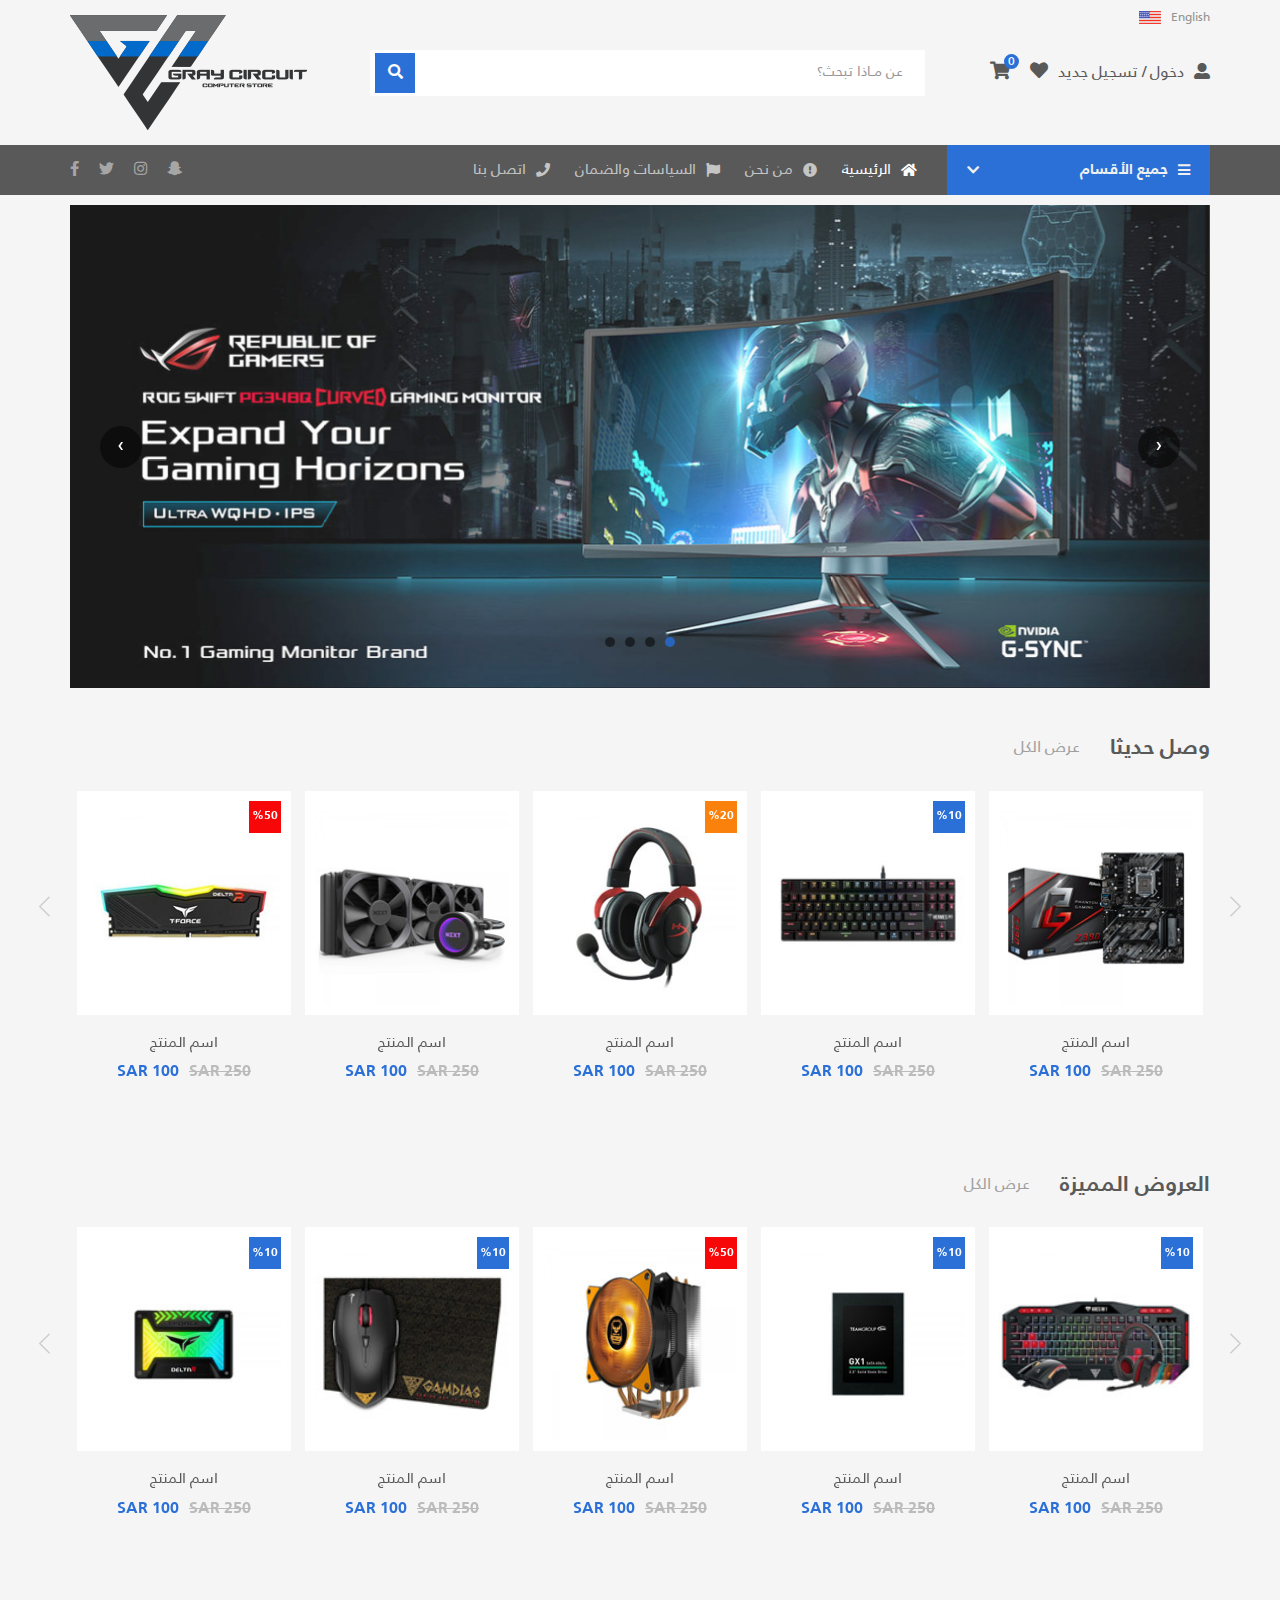
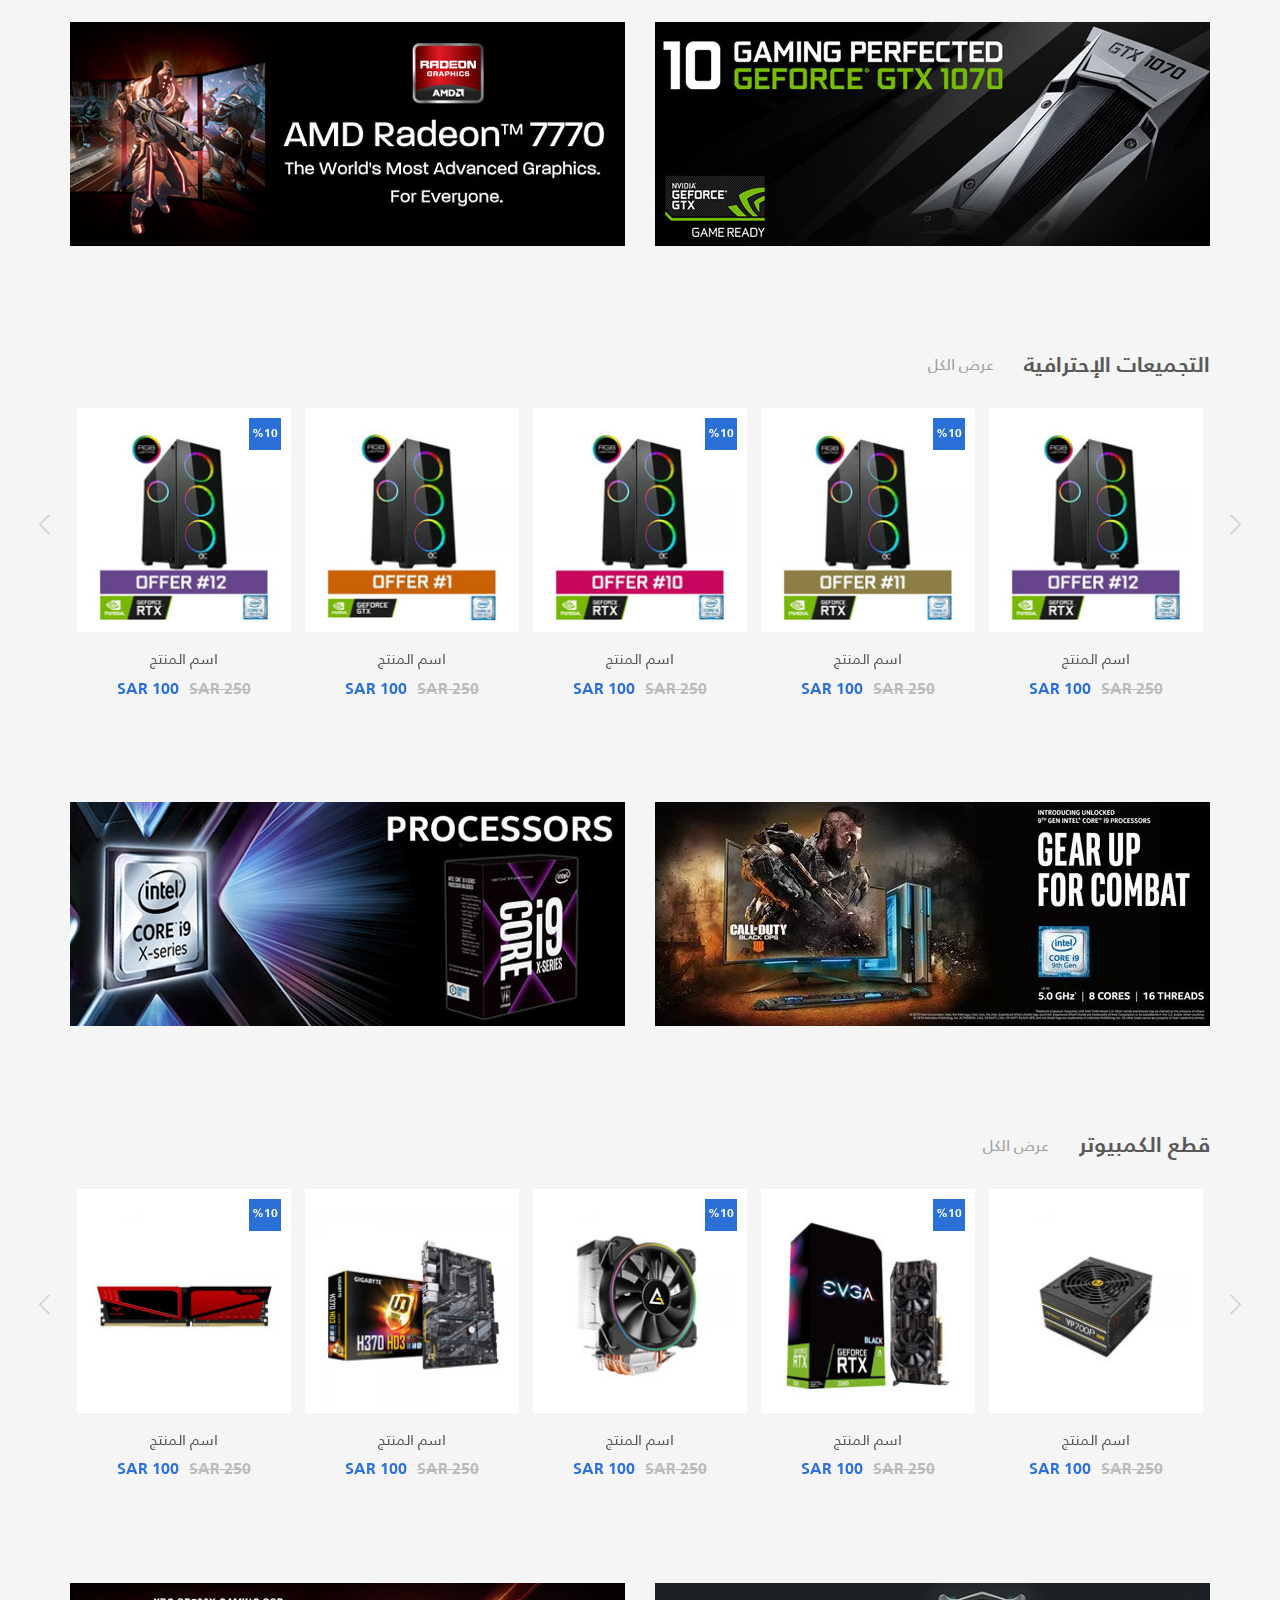
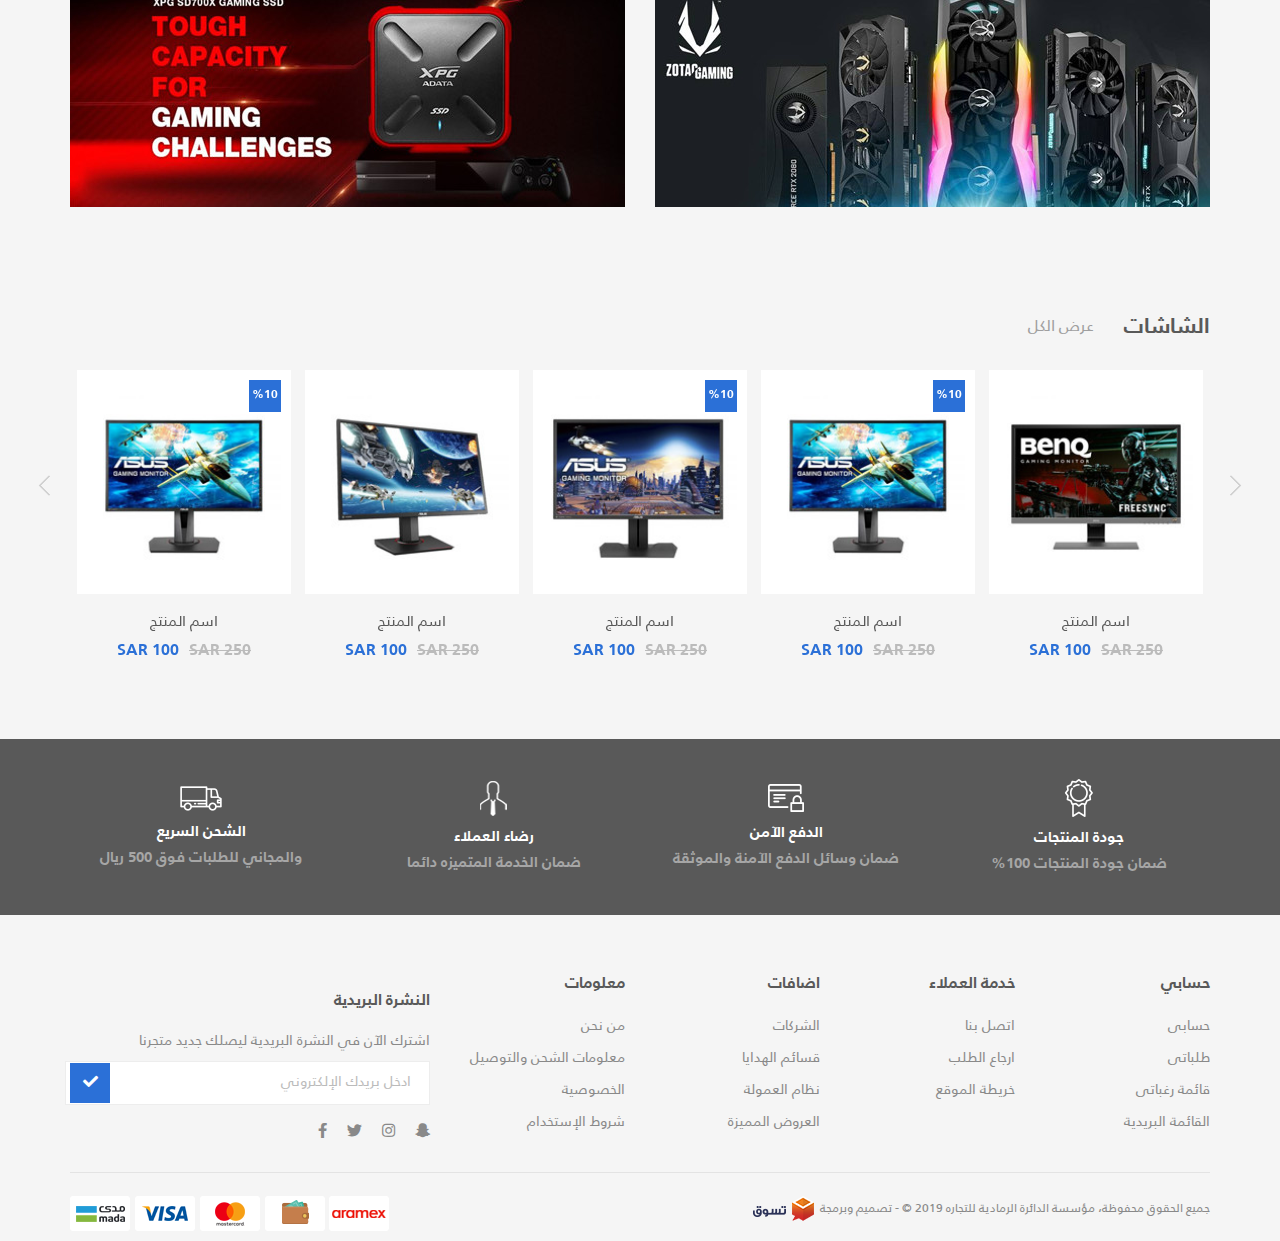
<file: index.html>
<!DOCTYPE html>
<html>
  <head>
    <meta charset="UTF-8">
    <meta name="viewport" content="width=device-width, initial-scale=1.0">
    <meta http-equiv="X-UA-Compatible" content="ie=edge">
    <meta name="description" content="">
    <title>الوادي</title>
    <link rel="stylesheet" href="css/bootstrap3.min.css">
    <link rel="stylesheet" href="css/bootstrap3-rtl.min.css">
    <link rel="stylesheet" href="css/owl.carousel.min.css">
    <link rel="stylesheet" href="css/owl.theme.default.min.css">
    <link rel="stylesheet" href="css/all.min.css">
    <link rel="stylesheet" href="css/main.css">
    <link rel="shortcut icon" type="img/png" href="images/logo.png">
  </head>
  <body>
    <!--start top nav-->
    <div class="top-nav">
      <div class="container">
        <div class="top-container">
          <div class="options"><a class="lang" href="index-en.html">English<img src="images/en-lang.png" alt="EN Lang"></a>
            <div class="sign"><a class="in" href="#"><i class="fas fa-user-alt"></i>دخول /</a><a class="up" href="#">تسجيل جديد</a><a class="heart" href="#"><i class="fas fa-heart"></i></a><a class="cart" href="#"><i class="fas fa-shopping-cart"></i><span class="num">0</span></a></div>
          </div>
          <div class="search">
            <div class="form">
              <input class="up-search" type="text" placeholder="عن مــاذا تبحث؟">
              <button class="search-btn"><i class="fas fa-search search-icon"></i></button>
            </div>
          </div>
          <div class="logo"><a href="#"><img src="images/logo.png" alt="logo"></a></div>
        </div>
      </div>
    </div>
    <!--nav link-->
    <div class="nav-collapse"><i class="fas fa-bars"></i></div>
    <div class="overlay"></div>
    <nav class="nav-link">
      <div class="container">
        <div class="nav-container">
          <ul class="main-ul">
            <div class="side-nav">
              <div class="lang"><a href="index-en.html"><img src="images/en-lang.png" alt=""></a></div>
              <div class="close-nav"><i class="fas fa-times"></i></div>
            </div>
            <li class="drop"><i class="fas fa-bars"></i><span>جميع الأقسام</span><i class="fas fa-chevron-down"></i>
              <ul class="sub-menu">
                <li class="subCon"><a href="#"><span>التجميعات الإحترافية</span><i class="fas fa-chevron-left arr-left"></i></a>
                  <ul class="sub">
                    <li><a href="#">الرامات</a></li>
                    <li><a href="#">الباورات</a></li>
                    <li><a href="#">كراسي الجميمنج</a></li>
                    <li><a href="#">مبرد المعالج</a></li>
                    <li><a href="#">كروت الشاشة</a></li>
                    <li><a href="#">الماوس باد</a></li>
                    <li><a href="#">المعالجات</a></li>
                    <li><a href="#">هارديسكات SSD</a></li>
                    <li><a href="#">هارديسكات HDD</a></li>
                    <li><a href="#">الكيبورد والماوس</a></li>
                    <li><a href="#">المازربورد</a></li>
                    <li><a href="#">الكيسات</a></li>
                    <li><a href="#">طاولات الكمبيوتر</a></li>
                  </ul>
                </li>
                <li class="subCon"><a href="#"><span>قطع الكمبيوتر</span><i class="fas fa-chevron-left arr-left"></i></a>
                  <ul class="sub">
                    <li><a href="#">الرامات</a></li>
                    <li><a href="#">الباورات</a></li>
                    <li><a href="#">كراسي الجميمنج</a></li>
                    <li><a href="#">مبرد المعالج</a></li>
                    <li><a href="#">كروت الشاشة</a></li>
                    <li><a href="#">الماوس باد</a></li>
                    <li><a href="#">المعالجات</a></li>
                    <li><a href="#">هارديسكات SSD</a></li>
                    <li><a href="#">هارديسكات HDD</a></li>
                    <li><a href="#">الكيبورد والماوس</a></li>
                    <li><a href="#">المازربورد</a></li>
                    <li><a href="#">الكيسات</a></li>
                    <li><a href="#">طاولات الكمبيوتر</a></li>
                  </ul>
                </li>
                <li class="subCon"><a href="#"> <span>الشاشات</span><i class="fas fa-chevron-left arr-left"></i></a>
                  <ul class="sub">
                    <li><a href="#">الرامات</a></li>
                    <li><a href="#">الباورات</a></li>
                    <li><a href="#">كراسي الجميمنج</a></li>
                    <li><a href="#">مبرد المعالج</a></li>
                    <li><a href="#">كروت الشاشة</a></li>
                    <li><a href="#">الماوس باد</a></li>
                    <li><a href="#">المعالجات</a></li>
                    <li><a href="#">هارديسكات SSD</a></li>
                    <li><a href="#">هارديسكات HDD</a></li>
                    <li><a href="#">الكيبورد والماوس</a></li>
                    <li><a href="#">المازربورد</a></li>
                    <li><a href="#">الكيسات</a></li>
                    <li><a href="#">طاولات الكمبيوتر</a></li>
                  </ul>
                </li>
                <li class="subCon"><a href="#"><span>الماركات</span><i class="fas fa-chevron-left"></i></a>
                  <ul class="sub">
                    <li><a href="#">الرامات</a></li>
                    <li><a href="#">الباورات</a></li>
                    <li><a href="#">كراسي الجميمنج</a></li>
                    <li><a href="#">مبرد المعالج</a></li>
                    <li><a href="#">كروت الشاشة</a></li>
                    <li><a href="#">الماوس باد</a></li>
                    <li><a href="#">المعالجات</a></li>
                    <li><a href="#">هارديسكات SSD</a></li>
                    <li><a href="#">هارديسكات HDD</a></li>
                    <li><a href="#">الكيبورد والماوس</a></li>
                    <li><a href="#">المازربورد</a></li>
                    <li><a href="#">الكيسات</a></li>
                    <li><a href="#">طاولات الكمبيوتر</a></li>
                  </ul>
                </li>
                <li><a href="#"><span>العروض المميزة</span></a></li>
                <li><a href="#"><span>وصل حديثًا</span></a></li>
              </ul>
            </li>
            <li><a class="link active" href="#"><i class="fas fa-home"></i><span>الرئيسية</span></a></li>
            <li><a class="link" href="#"><i class="fas fa-exclamation-circle"></i><span>من نحن</span></a></li>
            <li> <a class="link" href="#"><i class="fas fa-flag"></i><span>السياسات والضمان</span></a></li>
            <li><a class="link" href="#"><i class="fas fa-phone"></i><span>اتصل بنا</span></a></li>
          </ul>
          <div class="social"><a href="#"><i class="fab fa-snapchat-ghost"></i></a><a href="#"><i class="fab fa-instagram"></i></a><a href="#"><i class="fab fa-twitter"></i></a><a href="#"><i class="fab fa-facebook-f"></i></a></div>
        </div>
      </div>
    </nav>
    <!-- Start Carousel - 1-->
    <div class="banner-carousel">
      <div class="container">
        <div class="owl-carousel">
          <div class="content"><a href="#"><img src="images/baner-1.jpg" alt="banner"></a></div>
          <div class="content"><a href="#"><img src="images/baner-1.jpg" alt="banner"></a></div>
          <div class="content"><a href="#"><img src="images/baner-1.jpg" alt="banner"></a></div>
          <div class="content"><a href="#"><img src="images/baner-1.jpg" alt="banner"></a></div>
        </div>
      </div>
    </div>
    <!-- start product - 1-->
    <div class="product-container">
      <div class="container">
        <div class="product-titel">
          <p>وصل حديثا</p><a href="#">عرض الكل</a>
        </div>
        <div class="owl-carousel">
          <div class="product">
            <div class="product-img"><a href="#"><img src="images/pro-1.jpg" alt="product"></a></div>
            <div class="detail">
              <h3 class="detai- titel">اسم المنتج</h3><span class="price">SAR 100</span><span class="discount">SAR 250</span>
            </div>
          </div>
          <div class="product">
            <div class="product-img">
              <div class="val">%10</div><a href="#"><img src="images/pro-2.jpg" alt="product"></a>
            </div>
            <div class="detail">
              <h3 class="detai- titel">اسم المنتج</h3><span class="price">SAR 100</span><span class="discount">SAR 250</span>
            </div>
          </div>
          <div class="product">
            <div class="product-img">
              <div class="val yellow">%20</div><a href="#"><img src="images/pro-3.jpg" alt="product"></a>
            </div>
            <div class="detail">
              <h3 class="detai- titel">اسم المنتج</h3><span class="price">SAR 100</span><span class="discount">SAR 250</span>
            </div>
          </div>
          <div class="product">
            <div class="product-img"><a href="#"><img src="images/pro-4.jpg" alt="product"></a></div>
            <div class="detail">
              <h3 class="detai- titel">اسم المنتج</h3><span class="price">SAR 100</span><span class="discount">SAR 250</span>
            </div>
          </div>
          <div class="product">
            <div class="product-img">
              <div class="val red"> %50</div><a href="#"><img src="images/pro-5.jpg" alt="product"></a>
            </div>
            <div class="detail">
              <h3 class="detai- titel">اسم المنتج</h3><span class="price">SAR 100</span><span class="discount">SAR 250</span>
            </div>
          </div>
        </div>
      </div>
    </div>
    <!-- start product - 2-->
    <div class="product-container">
      <div class="container">
        <div class="product-titel">
          <p>العروض المميزة</p><a href="#">عرض الكل</a>
        </div>
        <div class="owl-carousel">
          <div class="product">
            <div class="product-img">
              <div class="val">%10</div><a href="#"><img src="images/pro-6.jpg" alt="product"></a>
            </div>
            <div class="detail">
              <h3 class="detai- titel">اسم المنتج</h3><span class="price">SAR 100</span><span class="discount">SAR 250</span>
            </div>
          </div>
          <div class="product">
            <div class="product-img">
              <div class="val">%10</div><a href="#"><img src="images/pro-7.jpg" alt="product"></a>
            </div>
            <div class="detail">
              <h3 class="detai- titel">اسم المنتج</h3><span class="price">SAR 100</span><span class="discount">SAR 250</span>
            </div>
          </div>
          <div class="product">
            <div class="product-img">
              <div class="val red"> %50</div><a href="#"><img src="images/pro-8.jpg" alt="product"></a>
            </div>
            <div class="detail">
              <h3 class="detai- titel">اسم المنتج</h3><span class="price">SAR 100</span><span class="discount">SAR 250</span>
            </div>
          </div>
          <div class="product">
            <div class="product-img">
              <div class="val">%10</div><a href="#"><img src="images/pro-9.jpg" alt="product"></a>
            </div>
            <div class="detail">
              <h3 class="detai- titel">اسم المنتج</h3><span class="price">SAR 100</span><span class="discount">SAR 250</span>
            </div>
          </div>
          <div class="product">
            <div class="product-img">
              <div class="val">%10</div><a href="#"><img src="images/pro-10.jpg" alt="product"></a>
            </div>
            <div class="detail">
              <h3 class="detai- titel">اسم المنتج</h3><span class="price">SAR 100</span><span class="discount">SAR 250</span>
            </div>
          </div>
        </div>
      </div>
    </div>
    <!-- start baner -1-->
    <div class="baner-container">
      <div class="container">
        <div class="row">
          <div class="col-md-6">
            <div class="baner-img"><a href="#"><img src="images/baner-3.jpg" alt="banner"></a></div>
          </div>
          <div class="col-md-6">
            <div class="baner-img"><a href="#"><img src="images/baner-2.jpg" alt="banner"></a></div>
          </div>
        </div>
      </div>
    </div>
    <!-- start product - 3-->
    <div class="product-container">
      <div class="container">
        <div class="product-titel">
          <p>التجميعات الإحترافية</p><a href="#">عرض الكل</a>
        </div>
        <div class="owl-carousel">
          <div class="product">
            <div class="product-img"><a href="#"><img src="images/pro-11.jpg" alt="product"></a></div>
            <div class="detail">
              <h3 class="detai- titel">اسم المنتج</h3><span class="price">SAR 100</span><span class="discount">SAR 250</span>
            </div>
          </div>
          <div class="product">
            <div class="product-img">
              <div class="val">%10</div><a href="#"><img src="images/pro-12.jpg" alt="product"></a>
            </div>
            <div class="detail">
              <h3 class="detai- titel">اسم المنتج</h3><span class="price">SAR 100</span><span class="discount">SAR 250</span>
            </div>
          </div>
          <div class="product">
            <div class="product-img">
              <div class="val">%10</div><a href="#"><img src="images/pro-13.jpg" alt="product"></a>
            </div>
            <div class="detail">
              <h3 class="detai- titel">اسم المنتج</h3><span class="price">SAR 100</span><span class="discount">SAR 250</span>
            </div>
          </div>
          <div class="product">
            <div class="product-img"><a href="#"><img src="images/pro-14.jpg" alt="product"></a></div>
            <div class="detail">
              <h3 class="detai- titel">اسم المنتج</h3><span class="price">SAR 100</span><span class="discount">SAR 250</span>
            </div>
          </div>
          <div class="product">
            <div class="product-img">
              <div class="val">%10</div><a href="#"><img src="images/pro-11.jpg" alt="product"></a>
            </div>
            <div class="detail">
              <h3 class="detai- titel">اسم المنتج</h3><span class="price">SAR 100</span><span class="discount">SAR 250</span>
            </div>
          </div>
        </div>
      </div>
    </div>
    <!-- start baner -2-->
    <div class="baner-container">
      <div class="container">
        <div class="row">
          <div class="col-md-6">
            <div class="baner-img"><a href="#"><img src="images/baner-5.jpg" alt="banner"></a></div>
          </div>
          <div class="col-md-6">
            <div class="baner-img"><a href="#"><img src="images/baner-4.jpg" alt="banner"></a></div>
          </div>
        </div>
      </div>
    </div>
    <!-- start product - 4-->
    <div class="product-container">
      <div class="container">
        <div class="product-titel">
          <p>قطع الكمبيوتر</p><a href="#">عرض الكل</a>
        </div>
        <div class="owl-carousel">
          <div class="product">
            <div class="product-img"><a href="#"><img src="images/pro-15.jpg" alt="product"></a></div>
            <div class="detail">
              <h3 class="detai- titel">اسم المنتج</h3><span class="price">SAR 100</span><span class="discount">SAR 250</span>
            </div>
          </div>
          <div class="product">
            <div class="product-img">
              <div class="val">%10</div><a href="#"><img src="images/pro-16.jpg" alt="product"></a>
            </div>
            <div class="detail">
              <h3 class="detai- titel">اسم المنتج</h3><span class="price">SAR 100</span><span class="discount">SAR 250</span>
            </div>
          </div>
          <div class="product">
            <div class="product-img">
              <div class="val">%10</div><a href="#"><img src="images/pro-17.jpg" alt="product"></a>
            </div>
            <div class="detail">
              <h3 class="detai- titel">اسم المنتج</h3><span class="price">SAR 100</span><span class="discount">SAR 250</span>
            </div>
          </div>
          <div class="product">
            <div class="product-img"><a href="#"><img src="images/pro-18.jpg" alt="product"></a></div>
            <div class="detail">
              <h3 class="detai- titel">اسم المنتج</h3><span class="price">SAR 100</span><span class="discount">SAR 250</span>
            </div>
          </div>
          <div class="product">
            <div class="product-img">
              <div class="val">%10</div><a href="#"><img src="images/pro-19.jpg" alt="product"></a>
            </div>
            <div class="detail">
              <h3 class="detai- titel">اسم المنتج</h3><span class="price">SAR 100</span><span class="discount">SAR 250</span>
            </div>
          </div>
        </div>
      </div>
    </div>
    <!-- start baner - 3-->
    <div class="baner-container">
      <div class="container">
        <div class="row">
          <div class="col-md-6">
            <div class="baner-img"><a href="#"><img src="images/baner-7.jpg" alt="banner"></a></div>
          </div>
          <div class="col-md-6">
            <div class="baner-img"><a href="#"><img src="images/baner-6.jpg" alt="banner"></a></div>
          </div>
        </div>
      </div>
    </div>
    <!-- start product - 5-->
    <div class="product-container">
      <div class="container">
        <div class="product-titel">
          <p>الشاشات</p><a href="#">عرض الكل</a>
        </div>
        <div class="owl-carousel">
          <div class="product">
            <div class="product-img"><a href="#"><img src="images/pro-20.jpg" alt="product"></a></div>
            <div class="detail">
              <h3 class="detai- titel">اسم المنتج</h3><span class="price">SAR 100</span><span class="discount">SAR 250</span>
            </div>
          </div>
          <div class="product">
            <div class="product-img">
              <div class="val">%10</div><a href="#"><img src="images/pro-21.jpg" alt="product"></a>
            </div>
            <div class="detail">
              <h3 class="detai- titel">اسم المنتج</h3><span class="price">SAR 100</span><span class="discount">SAR 250</span>
            </div>
          </div>
          <div class="product">
            <div class="product-img">
              <div class="val">%10</div><a href="#"><img src="images/pro-22.jpg" alt="product"></a>
            </div>
            <div class="detail">
              <h3 class="detai- titel">اسم المنتج</h3><span class="price">SAR 100</span><span class="discount">SAR 250</span>
            </div>
          </div>
          <div class="product">
            <div class="product-img"><a href="#"><img src="images/pro-23.jpg" alt="product"></a></div>
            <div class="detail">
              <h3 class="detai- titel">اسم المنتج</h3><span class="price">SAR 100</span><span class="discount">SAR 250</span>
            </div>
          </div>
          <div class="product">
            <div class="product-img">
              <div class="val">%10</div><a href="#"><img src="images/pro-21.jpg" alt="product"></a>
            </div>
            <div class="detail">
              <h3 class="detai- titel">اسم المنتج</h3><span class="price">SAR 100</span><span class="discount">SAR 250</span>
            </div>
          </div>
        </div>
      </div>
    </div>
    <!--start overview-->
    <div class="overview">
      <div class="container">
        <div class="row">
          <div class="col-lg-3 col-md-3 col-sm-6 col-xs-12">
            <div class="content"><img src="images/forma-1.png" alt="forma">
              <p>جودة المنتجات</p><span>ضمان جودة المنتجات 100%</span>
            </div>
          </div>
          <div class="col-lg-3 col-md-3 col-sm-6 col-xs-12">
            <div class="content"><img src="images/forma-2.png" alt="forma">
              <p>الدفع الآمن</p><span>ضمان وسائل الدفع الآمنة والموثقة</span>
            </div>
          </div>
          <div class="col-lg-3 col-md-3 col-sm-6 col-xs-12">
            <div class="content"><img src="images/forma-3.png" alt="forma">
              <p>رضاء العملاء</p><span>ضمان الخدمة المتميزه دائما</span>
            </div>
          </div>
          <div class="col-lg-3 col-md-3 col-sm-6 col-xs-12">
            <div class="content"><img src="images/forma-4.png" alt="forma">
              <p>الشحن السريع</p><span>والمجاني للطلبات فوق 500 ريال</span>
            </div>
          </div>
        </div>
      </div>
    </div>
    <!-- start footer-->
    <footer>
      <div class="container">
        <div class="row">
          <div class="col-lg-8 col-md-7">
            <div class="row">
              <div class="col-md-3">
                <div class="footer-nav"><span class="footer-colapse " aria-expanded="false" data-target="#footer-collapse1">  حسابي<i class="fas fa-chevron-left"></i></span>
                  <ul id="footer-collapse1">
                    <li><a href="#">حسابى</a></li>
                    <li><a href="#">طلباتى</a></li>
                    <li><a href="#">قائمة رغباتى</a></li>
                    <li><a href="#">القائمة البريدية</a></li>
                  </ul>
                </div>
              </div>
              <div class="col-md-3">
                <div class="footer-nav"><span class="footer-colapse" aria-expanded="false" data-target="#footer-collapse2">خدمة العملاء<i class="fas fa-chevron-left"></i></span>
                  <ul id="footer-collapse2">
                    <li><a href="#">اتصل بنا</a></li>
                    <li><a href="#">ارجاع الطلب</a></li>
                    <li><a href="#">خريطة الموقع</a></li>
                  </ul>
                </div>
              </div>
              <div class="col-md-3">
                <div class="footer-nav"><span class="footer-colapse" aria-expanded="false" data-target="#footer-collapse3">اضافات<i class="fas fa-chevron-left"></i></span>
                  <ul id="footer-collapse3">
                    <li><a href="#">الشركات</a></li>
                    <li><a href="#">قسائم الهدايا</a></li>
                    <li><a href="#">نظام العمولة</a></li>
                    <li><a href="#">العروض المميزة</a></li>
                  </ul>
                </div>
              </div>
              <div class="col-md-3">
                <div class="footer-nav"><span class="footer-colapse" aria-expanded="false" data-target="#footer-collapse4">معلومات<i class="fas fa-chevron-left"></i></span>
                  <ul id="footer-collapse4">
                    <li><a href="#">من نحن</a></li>
                    <li><a href="#">معلومات الشحن والتوصيل</a></li>
                    <li><a href="#">الخصوصية</a></li>
                    <li><a href="#">شروط الإستخدام</a></li>
                  </ul>
                </div>
              </div>
            </div>
          </div>
          <div class="col-md-4">
            <div class="news">
              <h3>النشرة البريدية</h3>
              <p>اشترك الآن في النشرة البريدية ليصلك جديد متجرنا</p>
              <div class="form">
                <input class="news-search" type="text" placeholder="ادخل بريدك الإلكتروني">
                <button class="news-btn"><i class="fas fa-check"></i></button>
              </div>
              <div class="social"><a href="#"><i class="fab fa-snapchat-ghost"></i></a><a href="#"><i class="fab fa-instagram"></i></a><a href="#"><i class="fab fa-twitter"></i></a><a href="#"><i class="fab fa-facebook-f"></i></a></div>
            </div>
          </div>
        </div>
      </div>
    </footer>
    <!--start copyright-->
    <div class="copyright">
      <div class="container">
        <div class="copyright-content">
          <div class="cop">
            <p>جميع الحقوق محفوظة، مؤسسة الدائرة الرمادية للتجاره 2019 © - <span>تصميم وبرمجة<a href="#"><img src="images/tasawk-ar.png" alt="tasawk logo"></a></span></p>
          </div>
          <div class="payment"><a href="#"><img src="images/payment.png" alt="payment"></a></div>
        </div>
      </div>
    </div>
    <!--scripts-->
    <script src="js/jquery.min.js"></script>
    <script src="js/bootstrap.min.js"></script>
    <script src="js/owl.carousel.min.js"></script>
    <script src="js/main.js"></script>
    <!--script(src="http://localhost:35729/livereload.js")-->
  </body>
</html>
</file>
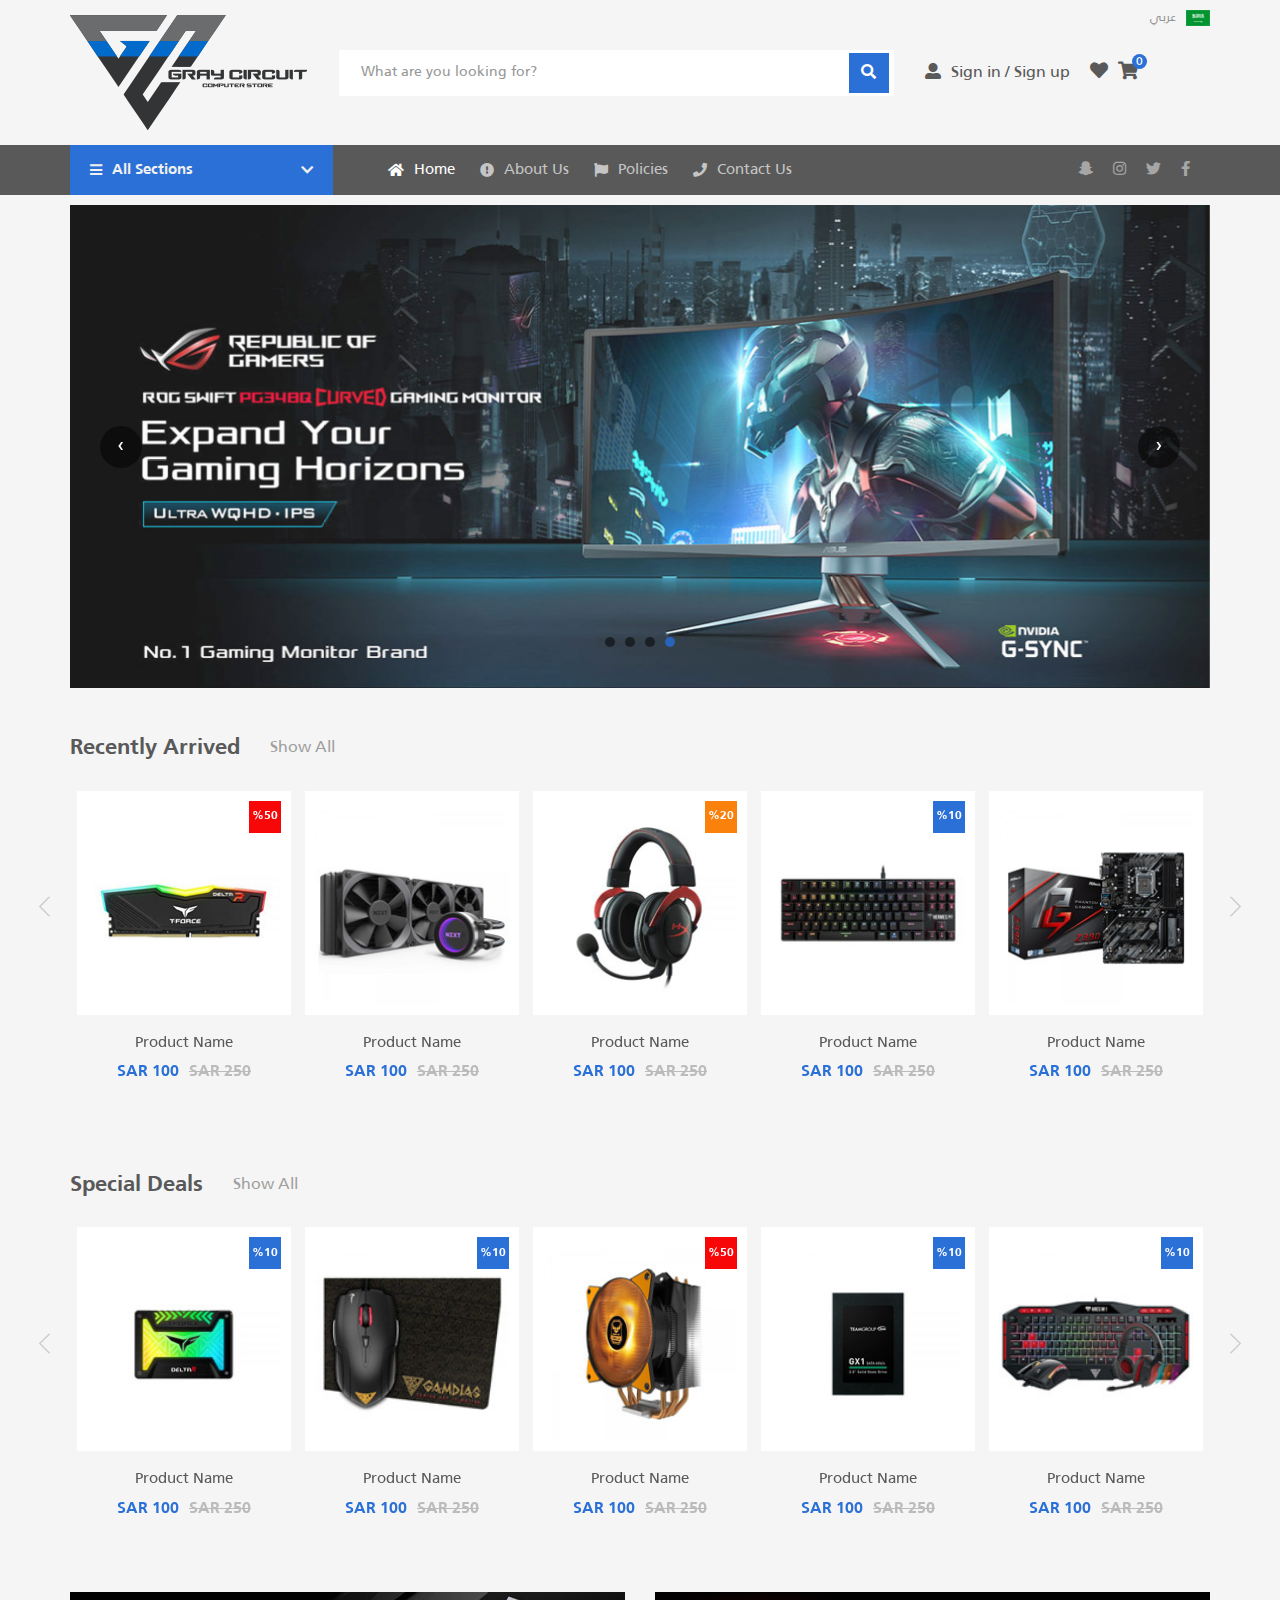
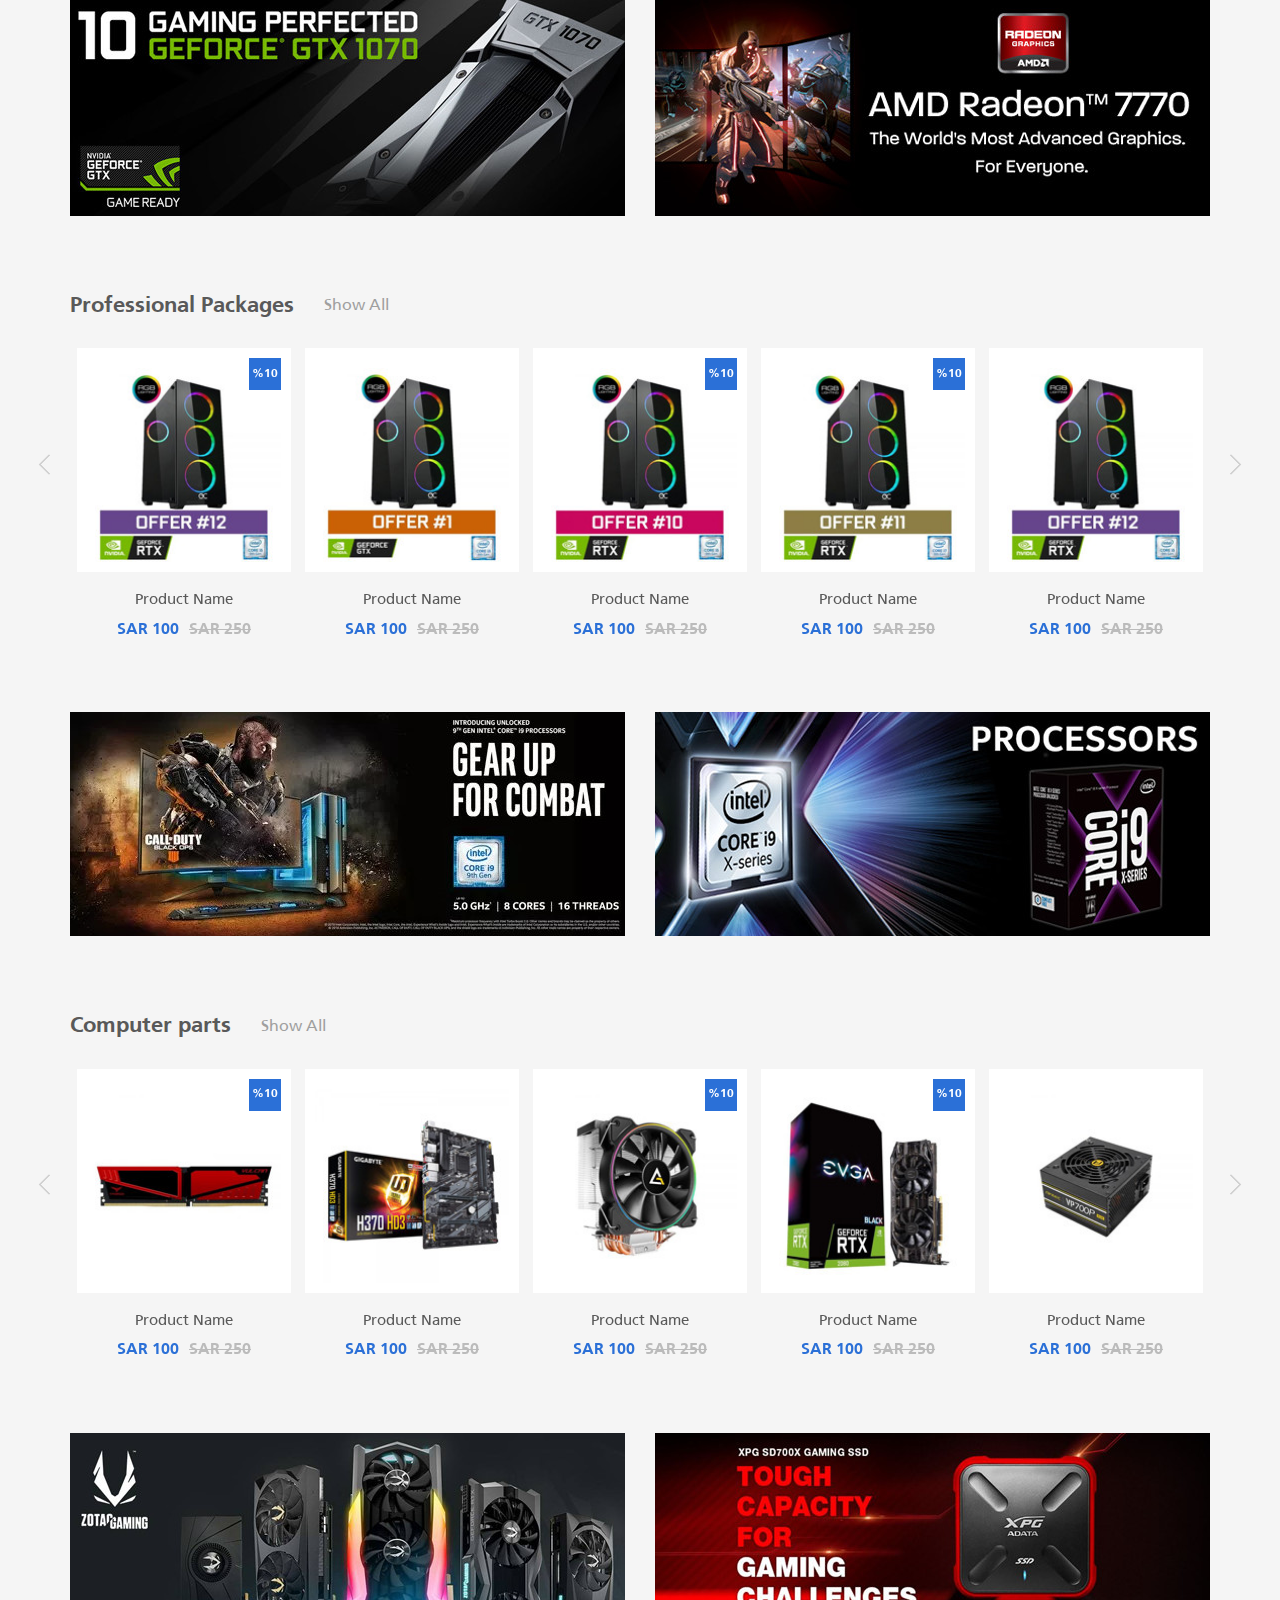
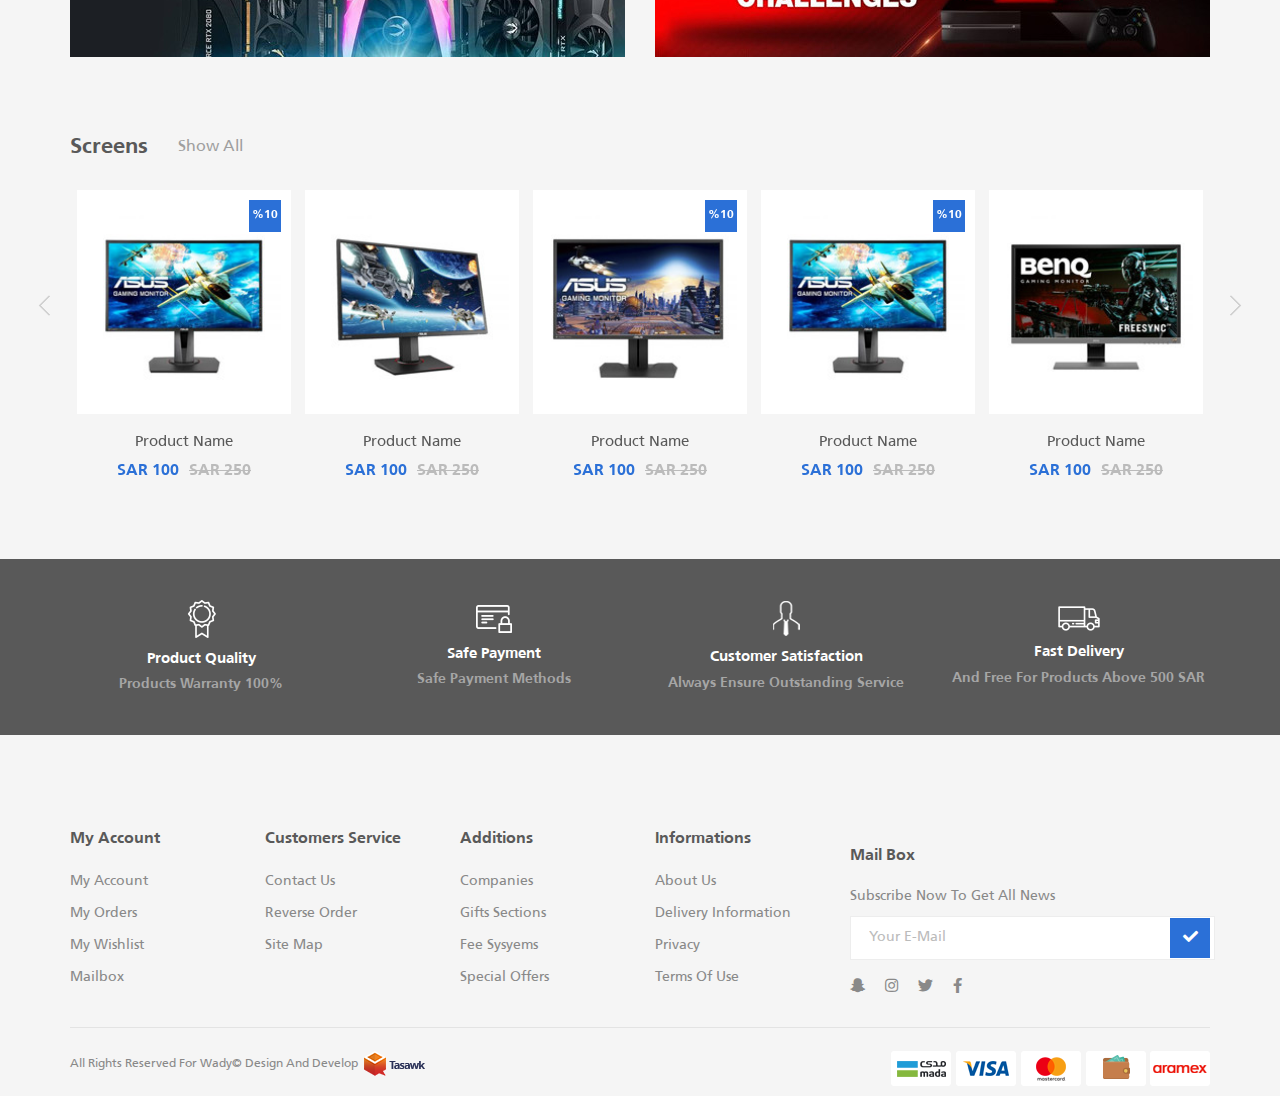
<file: index-en.html>
<!DOCTYPE html>
<html>
  <head>
    <meta charset="UTF-8">
    <meta name="viewport" content="width=device-width, initial-scale=1.0">
    <meta http-equiv="X-UA-Compatible" content="ie=edge">
    <meta name="description" content="">
    <title>Wady</title>
    <link rel="stylesheet" href="css/bootstrap3.min.css">
    <link rel="stylesheet" href="css/owl.carousel.min.css">
    <link rel="stylesheet" href="css/owl.theme.default.min.css">
    <link rel="stylesheet" href="css/all.min.css">
    <link rel="stylesheet" href="css/main-en.css">
    <link rel="shortcut icon" type="img/png" href="images/logo.png">
  </head>
  <body>
    <!--start top nav-->
    <div class="top-nav">
      <div class="container">
        <div class="top-container">
          <div class="logo"><a href="#"><img src="images/logo.png" alt="logo"></a></div>
          <div class="search">
            <div class="form">
              <input class="up-search" type="text" placeholder="What are you looking for?">
              <button class="search-btn"><i class="fas fa-search search-icon"></i></button>
            </div>
          </div>
          <div class="options"><a class="lang" href="index.html">عربي<img src="images/ar.png" alt="EN Lang"></a>
            <div class="sign"><a class="in" href="#"><i class="fas fa-user-alt"></i>Sign in /</a><a class="up" href="#">Sign up</a><a class="heart" href="#"><i class="fas fa-heart"></i></a><a class="cart" href="#"><i class="fas fa-shopping-cart"></i><span class="num">0</span></a></div>
          </div>
        </div>
      </div>
    </div>
    <!--nav link-->
    <div class="nav-collapse"><i class="fas fa-bars"></i></div>
    <div class="overlay"></div>
    <nav class="nav-link">
      <div class="container">
        <div class="nav-container">
          <ul class="main-ul">
            <div class="side-nav">
              <div class="lang"><a href="index.html"><img src="images/ar.png" alt=""></a></div>
              <div class="close-nav"><i class="fas fa-times"></i></div>
            </div>
            <li class="drop"><i class="fas fa-bars"></i><span>All Sections</span><i class="fas fa-chevron-down"></i>
              <ul class="sub-menu">
                <li class="subCon"><a href="#"><span>Professional Packages</span><i class="fas fa-chevron-right"></i></a>
                  <ul class="sub">
                    <li><a href="#">Rams</a></li>
                    <li><a href="#">Powers</a></li>
                    <li><a href="#">Gaming Chairs</a></li>
                    <li><a href="#">Processor Cooler</a></li>
                    <li><a href="#">Graphic Cards</a></li>
                    <li><a href="#">Mouse Pad</a></li>
                    <li><a href="#">Processors</a></li>
                    <li><a href="#">SSD Hard Disks</a></li>
                    <li><a href="#"> HDD Hard Disks</a></li>
                    <li><a href="#">Mouse And keyboard </a></li>
                    <li><a href="#">Motherboard</a></li>
                    <li><a href="#">Cases</a></li>
                    <li><a href="#">Computer tables</a></li>
                  </ul>
                </li>
                <li class="subCon"><a href="#"><span>Computer parts</span><i class="fas fa-chevron-right"></i></a>
                  <ul class="sub">
                    <li><a href="#">Rams</a></li>
                    <li><a href="#">Powers</a></li>
                    <li><a href="#">Gaming Chairs</a></li>
                    <li><a href="#">Processor Cooler</a></li>
                    <li><a href="#">Graphic Cards</a></li>
                    <li><a href="#">Mouse Pad</a></li>
                    <li><a href="#">Processors</a></li>
                    <li><a href="#">SSD Hard Disks</a></li>
                    <li><a href="#"> HDD Hard Disks</a></li>
                    <li><a href="#">Mouse And keyboard </a></li>
                    <li><a href="#">Motherboard</a></li>
                    <li><a href="#">Cases</a></li>
                    <li><a href="#">Computer tables</a></li>
                  </ul>
                </li>
                <li class="subCon"><a href="#"> <span>Screens</span><i class="fas fa-chevron-right"></i></a>
                  <ul class="sub">
                    <li><a href="#">Rams</a></li>
                    <li><a href="#">Powers</a></li>
                    <li><a href="#">Gaming Chairs</a></li>
                    <li><a href="#">Processor Cooler</a></li>
                    <li><a href="#">Graphic Cards</a></li>
                    <li><a href="#">Mouse Pad</a></li>
                    <li><a href="#">Processors</a></li>
                    <li><a href="#">SSD Hard Disks</a></li>
                    <li><a href="#"> HDD Hard Disks</a></li>
                    <li><a href="#">Mouse And keyboard </a></li>
                    <li><a href="#">Motherboard</a></li>
                    <li><a href="#">Cases</a></li>
                    <li><a href="#">Computer tables</a></li>
                  </ul>
                </li>
                <li class="subCon"><a href="#"><span>Brands</span><i class="fas fa-chevron-right"></i></a>
                  <ul class="sub">
                    <li><a href="#">Rams</a></li>
                    <li><a href="#">Powers</a></li>
                    <li><a href="#">Gaming Chairs</a></li>
                    <li><a href="#">Processor Cooler</a></li>
                    <li><a href="#">Graphic Cards</a></li>
                    <li><a href="#">Mouse Pad</a></li>
                    <li><a href="#">Processors</a></li>
                    <li><a href="#">SSD Hard Disks</a></li>
                    <li><a href="#"> HDD Hard Disks</a></li>
                    <li><a href="#">Mouse And keyboard </a></li>
                    <li><a href="#">Motherboard</a></li>
                    <li><a href="#">Cases</a></li>
                    <li><a href="#">Computer Tables</a></li>
                  </ul>
                </li>
                <li><a href="#"><span>Special Deals</span></a></li>
                <li><a href="#"><span>Recently Arrived</span></a></li>
              </ul>
            </li>
            <li><a class="link active" href="#"><i class="fas fa-home"></i><span>Home</span></a></li>
            <li><a class="link" href="#"><i class="fas fa-exclamation-circle"></i><span>About Us</span></a></li>
            <li> <a class="link" href="#"><i class="fas fa-flag"></i><span>Policies</span></a></li>
            <li><a class="link" href="#"><i class="fas fa-phone"></i><span>Contact Us</span></a></li>
          </ul>
          <div class="social"><a href="#"><i class="fab fa-snapchat-ghost"></i></a><a href="#"><i class="fab fa-instagram"></i></a><a href="#"><i class="fab fa-twitter"></i></a><a href="#"><i class="fab fa-facebook-f"></i></a></div>
        </div>
      </div>
    </nav>
    <!-- Start Carousel - 1-->
    <div class="banner-carousel">
      <div class="container">
        <div class="owl-carousel">
          <div class="content"><a href="#"><img src="images/baner-1.jpg" alt="banner"></a></div>
          <div class="content"><a href="#"><img src="images/baner-1.jpg" alt="banner"></a></div>
          <div class="content"><a href="#"><img src="images/baner-1.jpg" alt="banner"></a></div>
          <div class="content"><a href="#"><img src="images/baner-1.jpg" alt="banner"></a></div>
        </div>
      </div>
    </div>
    <!-- start product - 1-->
    <div class="product-container">
      <div class="container">
        <div class="product-titel">
          <p>Recently Arrived</p><a href="#">Show All</a>
        </div>
        <div class="owl-carousel">
          <div class="product">
            <div class="product-img"><a href="#"><img src="images/pro-1.jpg" alt="product"></a></div>
            <div class="detail">
              <h3 class="detai- titel">Product Name</h3><span class="price">SAR 100</span><span class="discount">SAR 250</span>
            </div>
          </div>
          <div class="product">
            <div class="product-img">
              <div class="val">%10</div><a href="#"><img src="images/pro-2.jpg" alt="product"></a>
            </div>
            <div class="detail">
              <h3 class="detai- titel">Product Name</h3><span class="price">SAR 100</span><span class="discount">SAR 250</span>
            </div>
          </div>
          <div class="product">
            <div class="product-img">
              <div class="val yellow">%20</div><a href="#"><img src="images/pro-3.jpg" alt="product"></a>
            </div>
            <div class="detail">
              <h3 class="detai- titel">Product Name</h3><span class="price">SAR 100</span><span class="discount">SAR 250</span>
            </div>
          </div>
          <div class="product">
            <div class="product-img"><a href="#"><img src="images/pro-4.jpg" alt="product"></a></div>
            <div class="detail">
              <h3 class="detai- titel">Product Name</h3><span class="price">SAR 100</span><span class="discount">SAR 250</span>
            </div>
          </div>
          <div class="product">
            <div class="product-img">
              <div class="val red"> %50</div><a href="#"><img src="images/pro-5.jpg" alt="product"></a>
            </div>
            <div class="detail">
              <h3 class="detai- titel">Product Name</h3><span class="price">SAR 100</span><span class="discount">SAR 250</span>
            </div>
          </div>
        </div>
      </div>
    </div>
    <!-- start product - 2-->
    <div class="product-container">
      <div class="container">
        <div class="product-titel">
          <p>Special Deals</p><a href="#">Show All</a>
        </div>
        <div class="owl-carousel">
          <div class="product">
            <div class="product-img">
              <div class="val">%10</div><a href="#"><img src="images/pro-6.jpg" alt="product"></a>
            </div>
            <div class="detail">
              <h3 class="detai- titel">Product Name</h3><span class="price">SAR 100</span><span class="discount">SAR 250</span>
            </div>
          </div>
          <div class="product">
            <div class="product-img">
              <div class="val">%10</div><a href="#"><img src="images/pro-7.jpg" alt="product"></a>
            </div>
            <div class="detail">
              <h3 class="detai- titel">Product Name</h3><span class="price">SAR 100</span><span class="discount">SAR 250</span>
            </div>
          </div>
          <div class="product">
            <div class="product-img">
              <div class="val red"> %50</div><a href="#"><img src="images/pro-8.jpg" alt="product"></a>
            </div>
            <div class="detail">
              <h3 class="detai- titel">Product Name</h3><span class="price">SAR 100</span><span class="discount">SAR 250</span>
            </div>
          </div>
          <div class="product">
            <div class="product-img">
              <div class="val">%10</div><a href="#"><img src="images/pro-9.jpg" alt="product"></a>
            </div>
            <div class="detail">
              <h3 class="detai- titel">Product Name</h3><span class="price">SAR 100</span><span class="discount">SAR 250</span>
            </div>
          </div>
          <div class="product">
            <div class="product-img">
              <div class="val">%10</div><a href="#"><img src="images/pro-10.jpg" alt="product"></a>
            </div>
            <div class="detail">
              <h3 class="detai- titel">Product Name</h3><span class="price">SAR 100</span><span class="discount">SAR 250</span>
            </div>
          </div>
        </div>
      </div>
    </div>
    <!-- start baner -1-->
    <div class="baner-container">
      <div class="container">
        <div class="row">
          <div class="col-md-6">
            <div class="baner-img"><a href="#"><img src="images/baner-3.jpg" alt="banner"></a></div>
          </div>
          <div class="col-md-6">
            <div class="baner-img"><a href="#"><img src="images/baner-2.jpg" alt="banner"></a></div>
          </div>
        </div>
      </div>
    </div>
    <!-- start product - 3-->
    <div class="product-container">
      <div class="container">
        <div class="product-titel">
          <p>Professional Packages</p><a href="#">Show All</a>
        </div>
        <div class="owl-carousel">
          <div class="product">
            <div class="product-img"><a href="#"><img src="images/pro-11.jpg" alt="product"></a></div>
            <div class="detail">
              <h3 class="detai- titel">Product Name</h3><span class="price">SAR 100</span><span class="discount">SAR 250</span>
            </div>
          </div>
          <div class="product">
            <div class="product-img">
              <div class="val">%10</div><a href="#"><img src="images/pro-12.jpg" alt="product"></a>
            </div>
            <div class="detail">
              <h3 class="detai- titel">Product Name</h3><span class="price">SAR 100</span><span class="discount">SAR 250</span>
            </div>
          </div>
          <div class="product">
            <div class="product-img">
              <div class="val">%10</div><a href="#"><img src="images/pro-13.jpg" alt="product"></a>
            </div>
            <div class="detail">
              <h3 class="detai- titel">Product Name</h3><span class="price">SAR 100</span><span class="discount">SAR 250</span>
            </div>
          </div>
          <div class="product">
            <div class="product-img"><a href="#"><img src="images/pro-14.jpg" alt="product"></a></div>
            <div class="detail">
              <h3 class="detai- titel">Product Name</h3><span class="price">SAR 100</span><span class="discount">SAR 250</span>
            </div>
          </div>
          <div class="product">
            <div class="product-img">
              <div class="val">%10</div><a href="#"><img src="images/pro-11.jpg" alt="product"></a>
            </div>
            <div class="detail">
              <h3 class="detai- titel">Product Name</h3><span class="price">SAR 100</span><span class="discount">SAR 250</span>
            </div>
          </div>
        </div>
      </div>
    </div>
    <!-- start baner -2-->
    <div class="baner-container">
      <div class="container">
        <div class="row">
          <div class="col-md-6">
            <div class="baner-img"><a href="#"><img src="images/baner-5.jpg" alt="banner"></a></div>
          </div>
          <div class="col-md-6">
            <div class="baner-img"><a href="#"><img src="images/baner-4.jpg" alt="banner"></a></div>
          </div>
        </div>
      </div>
    </div>
    <!-- start product - 4-->
    <div class="product-container">
      <div class="container">
        <div class="product-titel">
          <p>Computer parts</p><a href="#">Show All</a>
        </div>
        <div class="owl-carousel">
          <div class="product">
            <div class="product-img"><a href="#"><img src="images/pro-15.jpg" alt="product"></a></div>
            <div class="detail">
              <h3 class="detai- titel">Product Name</h3><span class="price">SAR 100</span><span class="discount">SAR 250</span>
            </div>
          </div>
          <div class="product">
            <div class="product-img">
              <div class="val">%10</div><a href="#"><img src="images/pro-16.jpg" alt="product"></a>
            </div>
            <div class="detail">
              <h3 class="detai- titel">Product Name</h3><span class="price">SAR 100</span><span class="discount">SAR 250</span>
            </div>
          </div>
          <div class="product">
            <div class="product-img">
              <div class="val">%10</div><a href="#"><img src="images/pro-17.jpg" alt="product"></a>
            </div>
            <div class="detail">
              <h3 class="detai- titel">Product Name</h3><span class="price">SAR 100</span><span class="discount">SAR 250</span>
            </div>
          </div>
          <div class="product">
            <div class="product-img"><a href="#"><img src="images/pro-18.jpg" alt="product"></a></div>
            <div class="detail">
              <h3 class="detai- titel">Product Name</h3><span class="price">SAR 100</span><span class="discount">SAR 250</span>
            </div>
          </div>
          <div class="product">
            <div class="product-img">
              <div class="val">%10</div><a href="#"><img src="images/pro-19.jpg" alt="product"></a>
            </div>
            <div class="detail">
              <h3 class="detai- titel">Product Name</h3><span class="price">SAR 100</span><span class="discount">SAR 250</span>
            </div>
          </div>
        </div>
      </div>
    </div>
    <!-- start baner - 3-->
    <div class="baner-container">
      <div class="container">
        <div class="row">
          <div class="col-md-6">
            <div class="baner-img"><a href="#"><img src="images/baner-7.jpg" alt="banner"></a></div>
          </div>
          <div class="col-md-6">
            <div class="baner-img"><a href="#"><img src="images/baner-6.jpg" alt="banner"></a></div>
          </div>
        </div>
      </div>
    </div>
    <!-- start product - 5-->
    <div class="product-container">
      <div class="container">
        <div class="product-titel">
          <p>Screens</p><a href="#">Show All</a>
        </div>
        <div class="owl-carousel">
          <div class="product">
            <div class="product-img"><a href="#"><img src="images/pro-20.jpg" alt="product"></a></div>
            <div class="detail">
              <h3 class="detai- titel">Product Name</h3><span class="price">SAR 100</span><span class="discount">SAR 250</span>
            </div>
          </div>
          <div class="product">
            <div class="product-img">
              <div class="val">%10</div><a href="#"><img src="images/pro-21.jpg" alt="product"></a>
            </div>
            <div class="detail">
              <h3 class="detai- titel">Product Name</h3><span class="price">SAR 100</span><span class="discount">SAR 250</span>
            </div>
          </div>
          <div class="product">
            <div class="product-img">
              <div class="val">%10</div><a href="#"><img src="images/pro-22.jpg" alt="product"></a>
            </div>
            <div class="detail">
              <h3 class="detai- titel">Product Name</h3><span class="price">SAR 100</span><span class="discount">SAR 250</span>
            </div>
          </div>
          <div class="product">
            <div class="product-img"><a href="#"><img src="images/pro-23.jpg" alt="product"></a></div>
            <div class="detail">
              <h3 class="detai- titel">Product Name</h3><span class="price">SAR 100</span><span class="discount">SAR 250</span>
            </div>
          </div>
          <div class="product">
            <div class="product-img">
              <div class="val">%10</div><a href="#"><img src="images/pro-21.jpg" alt="product"></a>
            </div>
            <div class="detail">
              <h3 class="detai- titel">Product Name</h3><span class="price">SAR 100</span><span class="discount">SAR 250</span>
            </div>
          </div>
        </div>
      </div>
    </div>
    <!--start overview-->
    <div class="overview">
      <div class="container">
        <div class="row">
          <div class="col-lg-3 col-md-3 col-sm-6 col-xs-12">
            <div class="content"><img src="images/forma-1.png" alt="forma">
              <p>Product Quality</p><span>Products Warranty 100%</span>
            </div>
          </div>
          <div class="col-lg-3 col-md-3 col-sm-6 col-xs-12">
            <div class="content"><img src="images/forma-2.png" alt="forma">
              <p>Safe Payment</p><span>Safe Payment Methods</span>
            </div>
          </div>
          <div class="col-lg-3 col-md-3 col-sm-6 col-xs-12">
            <div class="content"><img src="images/forma-3.png" alt="forma">
              <p>Customer Satisfaction</p><span>Always Ensure Outstanding Service</span>
            </div>
          </div>
          <div class="col-lg-3 col-md-3 col-sm-6 col-xs-12">
            <div class="content"><img src="images/forma-4.png" alt="forma">
              <p>Fast Delivery</p><span>And Free For Products Above 500 SAR</span>
            </div>
          </div>
        </div>
      </div>
    </div>
    <!-- start footer-->
    <footer>
      <div class="container">
        <div class="row">
          <div class="col-lg-8 col-md-7">
            <div class="row">
              <div class="col-md-3">
                <div class="footer-nav"><span class="footer-colapse" type="button" data-target="#footer-collapse1" aria-expanded="false">My Account<i class="fas fa-chevron-right"></i></span>
                  <ul id="footer-collapse1">
                    <li><a href="#">My Account</a></li>
                    <li><a href="#">My Orders</a></li>
                    <li><a href="#">My Wishlist</a></li>
                    <li><a href="#">Mailbox</a></li>
                  </ul>
                </div>
              </div>
              <div class="col-md-3">
                <div class="footer-nav"><span class="footer-colapse" type="button" data-target="#footer-collapse2" aria-expanded="false">Customers Service<i class="fas fa-chevron-right"></i></span>
                  <ul id="footer-collapse2">
                    <li><a href="#">Contact Us</a></li>
                    <li><a href="#">Reverse Order</a></li>
                    <li><a href="#">Site Map</a></li>
                  </ul>
                </div>
              </div>
              <div class="col-md-3">
                <div class="footer-nav"><span class="footer-colapse" type="button" data-target="#footer-collapse3" aria-expanded="false">Additions<i class="fas fa-chevron-right"></i></span>
                  <ul id="footer-collapse3">
                    <li><a href="#">Companies</a></li>
                    <li><a href="#">Gifts Sections</a></li>
                    <li><a href="#">Fee Sysyems</a></li>
                    <li><a href="#">Special Offers</a></li>
                  </ul>
                </div>
              </div>
              <div class="col-md-3">
                <div class="footer-nav"><span class="footer-colapse" type="button" data-target="#footer-collapse4" aria-expanded="false">Informations<i class="fas fa-chevron-right"></i></span>
                  <ul id="footer-collapse4">
                    <li><a href="#">About Us</a></li>
                    <li><a href="#">Delivery Information</a></li>
                    <li><a href="#">Privacy</a></li>
                    <li><a href="#">Terms Of Use</a></li>
                  </ul>
                </div>
              </div>
            </div>
          </div>
          <div class="col-md-4">
            <div class="news">
              <h3>Mail Box</h3>
              <p>Subscribe Now To Get All News</p>
              <div class="form">
                <input class="news-search" type="text" placeholder="Your E-Mail">
                <button class="news-btn"><i class="fas fa-check"></i></button>
              </div>
              <div class="social"><a href="#"><i class="fab fa-snapchat-ghost"></i></a><a href="#"><i class="fab fa-instagram"></i></a><a href="#"><i class="fab fa-twitter"></i></a><a href="#"><i class="fab fa-facebook-f"></i></a></div>
            </div>
          </div>
        </div>
      </div>
    </footer>
    <!--start copyright-->
    <div class="copyright">
      <div class="container">
        <div class="copyright-content">
          <div class="cop">
            <p>All Rights Reserved For Wady© <span>Design And Develop<a href="#"><img src="images/tasawk-en.png" alt="tasawk logo"></a></span></p>
          </div>
          <div class="payment"><a href="#"><img src="images/payment.png" alt="payment"></a></div>
        </div>
      </div>
    </div>
    <!--scripts-->
    <script src="js/jquery.min.js"></script>
    <script src="js/bootstrap.min.js"></script>
    <script src="js/owl.carousel.min.js"></script>
    <script src="js/main.js"></script>
    <!--script(src="http://localhost:35729/livereload.js")-->
  </body>
</html>
</file>
<file: css/main.css>
body {
  direction: rtl;
  font-family: 'frt', sans-serif;
  background-color: #f5f5f5; }

.over {
  overflow: hidden; }

* {
  font-family: inherit; }

@font-face {
  font-family: "frt";
  src: url("../fonts/FrutigerLTArabic-55Roman.ttf") format("ttf"), url("../fonts/FrutigerLTArabic-55Roman.woff") format("woff"), url("../fonts/FrutigerLTArabic-55Roman.woff2") format("woff2"), url("../fonts/FrutigerLTArabic-55Roman.eot") format("eot"); }

@font-face {
  font-family: "frtBold";
  src: url("../fonts/FrutigerLTArabic-65Bold.ttf") format("ttf"), url("../fonts/FrutigerLTArabic-65Bold.woff") format("woff"), url("../fonts/FrutigerLTArabic-65Bold.woff2") format("woff2"), url("../fonts/FrutigerLTArabic-65Bold.eot") format("eot"); }

@font-face {
  font-family: "frtLight";
  src: url("../fonts/FrutigerLTArabic-45Light.ttf") format("ttf"), url("../fonts/FrutigerLTArabic-45Light.woff") format("woff"), url("../fonts/FrutigerLTArabic-45Light.woff2") format("woff2"), url("../fonts/FrutigerLTArabic-45Light.eot") format("eot"); }

@font-face {
  font-family: "frtBlk";
  src: url("../fonts/FrutigerLTArabic-75Black.ttf") format("ttf"), url("../fonts/FrutigerLTArabic-75Black.woff") format("woff"), url("../fonts/FrutigerLTArabic-75Black.woff2") format("woff2"), url("../fonts/FrutigerLTArabic-75Black.eot") format("eot"); }

/*start nav top*/
.top-nav {
  padding: 15px 0; }
  .top-nav .top-container {
    display: -webkit-box;
    display: -ms-flexbox;
    display: flex;
    position: relative;
    -webkit-box-pack: justify;
        -ms-flex-pack: justify;
            justify-content: space-between;
    -webkit-box-align: center;
        -ms-flex-align: center;
            align-items: center; }
    @media (max-width: 991px) {
      .top-nav .top-container {
        -webkit-box-orient: vertical;
        -webkit-box-direction: normal;
            -ms-flex-direction: column;
                flex-direction: column;
        -webkit-box-pack: center;
            -ms-flex-pack: center;
                justify-content: center; } }
    .top-nav .top-container .options {
      -ms-flex-preferred-size: 25%;
          flex-basis: 25%;
      display: -webkit-box;
      display: -ms-flexbox;
      display: flex;
      -webkit-box-pack: start;
          -ms-flex-pack: start;
              justify-content: flex-start; }
      @media (max-width: 991px) {
        .top-nav .top-container .options {
          -webkit-box-ordinal-group: 3;
              -ms-flex-order: 2;
                  order: 2;
          margin-top: 20px;
          margin-bottom: 20px;
          -ms-flex-preferred-size: 0;
              flex-basis: 0; } }
      .top-nav .top-container .options .lang {
        position: absolute;
        top: 0;
        right: 0;
        font-size: 12px;
        font-family: "Myriad Pro" ,'frt', sans-serif;
        color: #939393;
        text-decoration: none;
        margin-top: -5px;
        -webkit-transition: all .5s;
        transition: all .5s; }
        @media (max-width: 991px) {
          .top-nav .top-container .options .lang {
            display: none; } }
        .top-nav .top-container .options .lang img {
          margin-right: 10px; }
      .top-nav .top-container .options .sign .in, .top-nav .top-container .options .sign .up {
        font-size: 16px;
        color: #595959;
        text-decoration: none;
        -webkit-transition: all .5s;
        transition: all .5s; }
      .top-nav .top-container .options .sign .up {
        margin-right: 5px; }
      .top-nav .top-container .options .sign .in i {
        margin-left: 10px; }
      .top-nav .top-container .options .heart {
        margin-right: 10px;
        margin-left: 20px;
        font-size: 18px;
        color: #595959;
        text-decoration: none;
        -webkit-transition: all .5s;
        transition: all .5s; }
      .top-nav .top-container .options .cart {
        position: relative;
        font-size: 18px;
        text-decoration: none;
        color: #595959;
        -webkit-transition: all .5s;
        transition: all .5s; }
        .top-nav .top-container .options .cart .num {
          position: absolute;
          top: -9px;
          right: -9px;
          border-radius: 50%;
          background-color: #2b70d7;
          width: 15px;
          height: 15px;
          display: -webkit-box;
          display: -ms-flexbox;
          display: flex;
          -webkit-box-pack: center;
              -ms-flex-pack: center;
                  justify-content: center;
          font-size: 12px;
          color: #fff; }
    .top-nav .top-container .search {
      -webkit-box-flex: 1;
          -ms-flex-positive: 1;
              flex-grow: 1; }
      @media (max-width: 991px) {
        .top-nav .top-container .search {
          -webkit-box-ordinal-group: 4;
              -ms-flex-order: 3;
                  order: 3;
          width: 100%; } }
      .top-nav .top-container .search .form {
        width: -webkit-max-content;
        width: -moz-max-content;
        width: max-content;
        position: relative; }
        @media (max-width: 991px) {
          .top-nav .top-container .search .form {
            width: 100%; } }
        .top-nav .top-container .search .form .up-search {
          width: 555px;
          height: 46px;
          padding: 0 21px;
          background-color: white;
          border-color: #fff;
          border: 1px solid transparent;
          -webkit-transition: .5s;
          transition: .5s;
          outline: none; }
          @media (max-width: 1024px) {
            .top-nav .top-container .search .form .up-search {
              width: 450px; } }
          @media (max-width: 991px) {
            .top-nav .top-container .search .form .up-search {
              width: 100%; } }
          .top-nav .top-container .search .form .up-search:focus {
            border-color: #2b70d7; }
          .top-nav .top-container .search .form .up-search::-webkit-input-placeholder {
            font-size: 14px;
            font-family: 'frt', sans-serif;
            color: #979797; }
          .top-nav .top-container .search .form .up-search::-moz-placeholder {
            font-size: 14px;
            font-family: 'frt', sans-serif;
            color: #979797; }
          .top-nav .top-container .search .form .up-search:-ms-input-placeholder {
            font-size: 14px;
            font-family: 'frt', sans-serif;
            color: #979797; }
          .top-nav .top-container .search .form .up-search::-ms-input-placeholder {
            font-size: 14px;
            font-family: 'frt', sans-serif;
            color: #979797; }
          .top-nav .top-container .search .form .up-search::placeholder {
            font-size: 14px;
            font-family: 'frt', sans-serif;
            color: #979797; }
        .top-nav .top-container .search .form .search-btn {
          position: absolute;
          top: 50%;
          left: 5px;
          -webkit-transform: translateY(-50%);
                  transform: translateY(-50%);
          background-color: #2b70d7;
          width: 40px;
          height: 40px;
          border: none; }
          .top-nav .top-container .search .form .search-btn i {
            font-size: 15px;
            color: #fff;
            -webkit-transition: all .4s;
            transition: all .4s; }
            .top-nav .top-container .search .form .search-btn i:hover {
              -webkit-transform: translateY(-2px);
                      transform: translateY(-2px); }
            .top-nav .top-container .search .form .search-btn i:active {
              -webkit-transform: translateY(0);
                      transform: translateY(0); }
    @media (max-width: 991px) {
      .top-nav .top-container .logo {
        -webkit-box-ordinal-group: 2;
            -ms-flex-order: 1;
                order: 1; } }
    .top-nav .top-container .logo img {
      display: block;
      max-width: 100%;
      height: auto; }

/*start nav link*/
.nav-collapse {
  position: fixed;
  top: 25px;
  right: 30px;
  width: 40px;
  height: 40px;
  background-color: #595959;
  border-radius: 50%;
  font-size: 20px;
  -webkit-box-pack: center;
      -ms-flex-pack: center;
          justify-content: center;
  -webkit-box-align: center;
      -ms-flex-align: center;
          align-items: center;
  color: #fff;
  border: 1px solid rgba(0, 0, 0, 0.039);
  -webkit-box-shadow: 0px 0px 12px 0px rgba(0, 0, 0, 0.039);
          box-shadow: 0px 0px 12px 0px rgba(0, 0, 0, 0.039);
  cursor: pointer;
  z-index: 100;
  display: none; }
  @media (max-width: 991px) {
    .nav-collapse {
      display: -webkit-box;
      display: -ms-flexbox;
      display: flex; } }

.overlay {
  width: 100%;
  height: 100%;
  background-color: rgba(0, 0, 0, 0.5);
  position: fixed;
  top: 0;
  left: 0;
  z-index: 20;
  opacity: 0;
  visibility: hidden;
  -webkit-transition: all .5s;
  transition: all .5s; }
  .overlay.active {
    opacity: 1;
    visibility: visible; }

.nav-link {
  background-color: #595959; }
  @media (max-width: 991px) {
    .nav-link {
      background-color: #fff;
      position: fixed;
      top: 0;
      right: -100%;
      height: 100%;
      width: 290px;
      z-index: 999;
      overflow-Y: auto;
      overflow-x: hidden;
      -webkit-transition: .5s;
      transition: .5s; }
      .nav-link.open {
        right: 0; } }
  .nav-link .nav-container {
    display: -webkit-box;
    display: -ms-flexbox;
    display: flex;
    -webkit-box-align: center;
        -ms-flex-align: center;
            align-items: center; }
    @media (max-width: 991px) {
      .nav-link .nav-container {
        width: -webkit-max-content;
        width: -moz-max-content;
        width: max-content;
        -webkit-box-pack: center;
            -ms-flex-pack: center;
                justify-content: center; } }
    .nav-link .nav-container .main-ul {
      list-style: none;
      display: -webkit-box;
      display: -ms-flexbox;
      display: flex;
      -webkit-box-pack: center;
          -ms-flex-pack: center;
              justify-content: center;
      -webkit-box-align: center;
          -ms-flex-align: center;
              align-items: center;
      margin-bottom: 0;
      -webkit-padding-start: 0;
              padding-inline-start: 0; }
      .nav-link .nav-container .main-ul .side-nav {
        display: none;
        -webkit-box-pack: justify;
            -ms-flex-pack: justify;
                justify-content: space-between;
        -webkit-box-align: center;
            -ms-flex-align: center;
                align-items: center;
        width: 100%;
        margin-bottom: 20px; }
        @media (max-width: 991px) {
          .nav-link .nav-container .main-ul .side-nav {
            display: -webkit-box;
            display: -ms-flexbox;
            display: flex;
            overflow-Y: auto;
            overflow-x: hidden; } }
        .nav-link .nav-container .main-ul .side-nav .close-nav {
          font-size: 25px;
          color: #c5c5c5;
          text-shadow: 0px 0px 12px 0px rgba(0, 0, 0, 0.039); }
      @media (max-width: 991px) {
        .nav-link .nav-container .main-ul {
          -webkit-box-orient: vertical;
          -webkit-box-direction: normal;
              -ms-flex-direction: column;
                  flex-direction: column;
          -webkit-box-align: start;
              -ms-flex-align: start;
                  align-items: flex-start;
          -webkit-box-pack: start;
              -ms-flex-pack: start;
                  justify-content: flex-start;
          padding: 25px 25px;
          margin: auto;
          width: 276px;
          overflow: auto; }
          .nav-link .nav-container .main-ul > li {
            width: 100%;
            -webkit-box-ordinal-group: 3;
                -ms-flex-order: 2;
                    order: 2; }
            .nav-link .nav-container .main-ul > li:not(:last-child) {
              border-bottom: 1px solid #ededed; }
            .nav-link .nav-container .main-ul > li:nth-child(3) {
              -webkit-box-ordinal-group: 1;
                  -ms-flex-order: 0;
                      order: 0; } }
      .nav-link .nav-container .main-ul .drop {
        background-color: #2b70d7;
        width: 263px;
        height: 50px;
        display: -webkit-box;
        display: -ms-flexbox;
        display: flex;
        -webkit-box-align: center;
            -ms-flex-align: center;
                align-items: center;
        padding: 0 20px;
        margin-left: 30px;
        position: relative;
        cursor: pointer; }
        .nav-link .nav-container .main-ul .drop .collapse-btn {
          display: none; }
        @media (max-width: 991px) {
          .nav-link .nav-container .main-ul .drop {
            background-color: transparent;
            -webkit-box-pack: center;
                -ms-flex-pack: center;
                    justify-content: center;
            width: 100%;
            height: auto;
            margin-left: 0;
            padding: 11px 0;
            -webkit-box-ordinal-group: 2;
                -ms-flex-order: 1;
                    order: 1;
            color: #c5c5c5;
            position: relative;
            -webkit-box-orient: vertical;
            -webkit-box-direction: normal;
                -ms-flex-direction: column;
                    flex-direction: column;
            -webkit-transition: all .5s;
            transition: all .5s;
            overflow-Y: auto;
            overflow-x: hidden; }
            .nav-link .nav-container .main-ul .drop .active {
              color: #fff; } }
    @media (max-width: 991px) and (max-width: 991px) {
      .nav-link .nav-container .main-ul .drop .active {
        color: #2b70d7; } }
        .nav-link .nav-container .main-ul .drop > span {
          font-size: 15px;
          color: #f0f0f0;
          font-weight: bold;
          font-family: "frtBold",sans-serif;
          margin-left: auto;
          margin-right: 10px;
          -webkit-transition: all .5s;
          transition: all .5s; }
          @media (max-width: 991px) {
            .nav-link .nav-container .main-ul .drop > span {
              color: #595959;
              margin-right: 45px;
              width: 100%;
              margin-left: 0;
              overflow-Y: auto;
              overflow-x: hidden; } }
        .nav-link .nav-container .main-ul .drop > i {
          font-size: 14px;
          -webkit-transition: all .5s;
          transition: all .5s;
          color: #f0f0f0; }
          @media (max-width: 991px) {
            .nav-link .nav-container .main-ul .drop > i {
              color: #595959;
              position: absolute;
              top: 15px; }
              .nav-link .nav-container .main-ul .drop > i.fa-bars {
                right: 0; }
              .nav-link .nav-container .main-ul .drop > i.fa-chevron-down {
                left: 0;
                -webkit-transform: rotate(90deg);
                        transform: rotate(90deg);
                -webkit-transition: .5s;
                transition: .5s; }
              .nav-link .nav-container .main-ul .drop > i.rotate {
                -webkit-transform: rotate(0);
                        transform: rotate(0); } }
        @media (min-width: 992px) {
          .nav-link .nav-container .main-ul .drop:hover > ul {
            opacity: 1;
            visibility: visible; } }
        .nav-link .nav-container .main-ul .drop .sub-menu {
          background-color: #fff;
          position: absolute;
          top: 100%;
          right: 0;
          width: 100%;
          display: -webkit-box;
          display: -ms-flexbox;
          display: flex;
          -webkit-box-orient: vertical;
          -webkit-box-direction: normal;
              -ms-flex-direction: column;
                  flex-direction: column;
          padding: 9px 15px;
          -webkit-box-shadow: 0px 0px 12px 0px rgba(0, 0, 0, 0.039);
                  box-shadow: 0px 0px 12px 0px rgba(0, 0, 0, 0.039);
          z-index: 10;
          list-style: none;
          margin-bottom: 0;
          -webkit-transition: all .5s;
          transition: all .5s;
          opacity: 0;
          visibility: hidden; }
          @media (max-width: 991px) {
            .nav-link .nav-container .main-ul .drop .sub-menu {
              opacity: 1;
              visibility: visible;
              position: static;
              background-color: #fff;
              display: none;
              overflow: auto;
              -webkit-transition: unset;
              transition: unset;
              -webkit-box-shadow: none;
                      box-shadow: none; } }
          .nav-link .nav-container .main-ul .drop .sub-menu > li {
            position: relative;
            padding: 6px;
            width: 100%;
            -webkit-box-align: center;
                -ms-flex-align: center;
                    align-items: center; }
            @media (max-width: 991px) {
              .nav-link .nav-container .main-ul .drop .sub-menu > li {
                padding: 10px; }
                .nav-link .nav-container .main-ul .drop .sub-menu > li span, .nav-link .nav-container .main-ul .drop .sub-menu > li i {
                  color: #595959; } }
            .nav-link .nav-container .main-ul .drop .sub-menu > li:not(:last-child) {
              border-bottom: 1px solid #ededed; }
              @media (max-width: 991px) {
                .nav-link .nav-container .main-ul .drop .sub-menu > li:not(:last-child) {
                  border-bottom: 1px solid #ededed; } }
            .nav-link .nav-container .main-ul .drop .sub-menu > li:hover span, .nav-link .nav-container .main-ul .drop .sub-menu > li:hover i {
              color: #2b70d7; }
            @media (min-width: 992px) {
              .nav-link .nav-container .main-ul .drop .sub-menu > li:hover > ul {
                opacity: 1;
                visibility: visible; } }
          .nav-link .nav-container .main-ul .drop .sub-menu a {
            text-decoration: none;
            -webkit-transition: all .5s;
            transition: all .5s;
            display: -webkit-box;
            display: -ms-flexbox;
            display: flex; }
            @media (max-width: 991px) {
              .nav-link .nav-container .main-ul .drop .sub-menu a {
                -webkit-box-pack: center;
                    -ms-flex-pack: center;
                        justify-content: center;
                -webkit-box-align: center;
                    -ms-flex-align: center;
                        align-items: center; } }
          .nav-link .nav-container .main-ul .drop .sub-menu span {
            font-size: 15px;
            color: #595959;
            margin-left: auto;
            -webkit-transition: all .5s;
            transition: all .5s; }
          .nav-link .nav-container .main-ul .drop .sub-menu i {
            font-size: 11px;
            color: #c5c5c5;
            -webkit-transition: all .5s;
            transition: all .5s; }
            @media (max-width: 991px) {
              .nav-link .nav-container .main-ul .drop .sub-menu i {
                font-size: 12px; }
                .nav-link .nav-container .main-ul .drop .sub-menu i.rotate {
                  -webkit-transform: rotate(-90deg);
                          transform: rotate(-90deg); } }
        .nav-link .nav-container .main-ul .drop .sub {
          position: absolute;
          top: 0px;
          background-color: #FFF;
          -webkit-transition: all .5s;
          transition: all .5s;
          display: -webkit-box;
          display: -ms-flexbox;
          display: flex;
          -webkit-box-orient: vertical;
          -webkit-box-direction: normal;
              -ms-flex-direction: column;
                  flex-direction: column;
          width: 184px;
          right: calc(100% + 15px);
          -webkit-box-shadow: 0px 0px 12px 0px rgba(0, 0, 0, 0.039);
                  box-shadow: 0px 0px 12px 0px rgba(0, 0, 0, 0.039);
          list-style: none;
          -webkit-padding-start: 0;
                  padding-inline-start: 0;
          opacity: 0;
          visibility: hidden; }
          @media (max-width: 991px) {
            .nav-link .nav-container .main-ul .drop .sub {
              opacity: 1;
              visibility: visible;
              position: static;
              background-color: #fff;
              overflow: auto;
              display: none;
              -webkit-transition: unset;
              transition: unset;
              -webkit-box-shadow: none;
                      box-shadow: none; } }
          .nav-link .nav-container .main-ul .drop .sub li:not(:last-child) {
            border-bottom: 1px solid #ededed; }
            @media (max-width: 991px) {
              .nav-link .nav-container .main-ul .drop .sub li:not(:last-child) {
                border-bottom: 1px solid #ededed; } }
          .nav-link .nav-container .main-ul .drop .sub li a {
            padding: 6px;
            margin-right: 10px;
            display: block;
            font-size: 15px;
            color: #595959;
            -webkit-transition: .5s;
            transition: .5s; }
            @media (max-width: 991px) {
              .nav-link .nav-container .main-ul .drop .sub li a {
                color: #595959;
                margin-right: 0;
                padding: 10px; } }
            .nav-link .nav-container .main-ul .drop .sub li a:hover {
              color: #2b70d7; }
      .nav-link .nav-container .main-ul .link {
        text-decoration: none;
        font-size: 15px;
        color: #c5c5c5;
        padding: 11px 0;
        margin-left: 25px;
        display: -webkit-box;
        display: -ms-flexbox;
        display: flex;
        -webkit-box-align: center;
            -ms-flex-align: center;
                align-items: center;
        -webkit-transition: .5s;
        transition: .5s; }
        .nav-link .nav-container .main-ul .link:hover {
          color: #fff; }
        .nav-link .nav-container .main-ul .link.active {
          color: #fff; }
          @media (max-width: 991px) {
            .nav-link .nav-container .main-ul .link.active {
              color: #595959; } }
        @media (max-width: 991px) {
          .nav-link .nav-container .main-ul .link {
            padding: 11px 0 11px 45px;
            color: #595959; } }
        .nav-link .nav-container .main-ul .link i {
          font-size: 14px;
          margin-left: 10px; }
    .nav-link .nav-container .social {
      margin-right: auto; }
      @media (max-width: 991px) {
        .nav-link .nav-container .social {
          display: none; } }
      .nav-link .nav-container .social a {
        -webkit-transition: .5s;
        transition: .5s;
        font-size: 15px;
        color: #a6a6a6;
        margin-right: 20px;
        text-decoration: none; }
        .nav-link .nav-container .social a:hover {
          color: #fff; }

/*start  banner carousel*/
.banner-carousel {
  margin-top: 10px;
  position: relative; }
  .banner-carousel .content {
    height: 100%; }
    .banner-carousel .content img {
      width: 100%;
      display: block; }
  .banner-carousel .owl-dots {
    position: absolute;
    bottom: 35px;
    left: 50%;
    -webkit-transform: translateX(-50%);
            transform: translateX(-50%); }
    @media (max-width: 991px) {
      .banner-carousel .owl-dots {
        bottom: 10px; } }
    .banner-carousel .owl-dots .owl-dot {
      width: 10px;
      height: 10px;
      display: inline-block;
      border-radius: 100%;
      background: #000;
      opacity: 0.502;
      outline: none; }
      @media (max-width: 375px) {
        .banner-carousel .owl-dots .owl-dot {
          width: 7px;
          height: 7px; } }
      .banner-carousel .owl-dots .owl-dot:not(:first-child) {
        margin-right: 10px; }
        @media (max-width: 375px) {
          .banner-carousel .owl-dots .owl-dot:not(:first-child) {
            margin-right: 7px; } }
      .banner-carousel .owl-dots .owl-dot.active {
        opacity: 1;
        background-color: #2864bc; }
  .banner-carousel .owl-nav {
    position: absolute;
    top: 50%;
    left: 0;
    width: 100%;
    margin-top: 0;
    height: 0;
    display: -webkit-box;
    display: -ms-flexbox;
    display: flex;
    -webkit-box-pack: justify;
        -ms-flex-pack: justify;
            justify-content: space-between;
    -webkit-box-align: center;
        -ms-flex-align: center;
            align-items: center;
    padding: 0 30px; }
    @media (max-width: 991px) {
      .banner-carousel .owl-nav {
        display: none; } }
    .banner-carousel .owl-nav .owl-prev,
    .banner-carousel .owl-nav .owl-next {
      outline: none; }
      .banner-carousel .owl-nav .owl-prev span,
      .banner-carousel .owl-nav .owl-next span {
        color: #FFF;
        font-size: 20px;
        width: 42px;
        height: 42px;
        border-radius: 50%;
        margin: 0;
        background-color: rgba(0, 0, 0, 0.5);
        -webkit-transition: .5s;
        transition: .5s;
        display: block;
        display: -webkit-box;
        display: -ms-flexbox;
        display: flex;
        -webkit-box-pack: center;
            -ms-flex-pack: center;
                justify-content: center;
        -webkit-box-align: center;
            -ms-flex-align: center;
                align-items: center; }
        .banner-carousel .owl-nav .owl-prev span:hover,
        .banner-carousel .owl-nav .owl-next span:hover {
          background-color: #2b70d7; }

/*start product*/
.product-container {
  padding: 45px 0 10px; }
  @media (max-width: 991px) {
    .product-container {
      padding: 30px 0 10px; } }
  .product-container .product-titel {
    display: -webkit-box;
    display: -ms-flexbox;
    display: flex;
    -webkit-box-align: center;
        -ms-flex-align: center;
            align-items: center;
    margin-bottom: 25px; }
    .product-container .product-titel p {
      font-size: 22px;
      font-family: "frtBold";
      color: #595959;
      margin-bottom: 0;
      margin-left: 30px; }
      @media (max-width: 425px) {
        .product-container .product-titel p {
          font-size: 18px;
          margin-left: auto; } }
    .product-container .product-titel a {
      font-size: 16px;
      font-family: "frt";
      color: #9f9f9f;
      -webkit-transition: .5s;
      transition: .5s;
      text-decoration: none; }
      .product-container .product-titel a:hover {
        color: #427bd9; }
  .product-container .owl-nav {
    display: -webkit-box !important;
    display: -ms-flexbox !important;
    display: flex !important;
    position: absolute;
    top: 36%;
    left: 50%;
    -webkit-transform: translate(-50%, -50%);
            transform: translate(-50%, -50%);
    width: 105%;
    height: 0;
    display: flex;
    -webkit-box-align: center;
        -ms-flex-align: center;
            align-items: center;
    -webkit-box-pack: justify;
        -ms-flex-pack: justify;
            justify-content: space-between;
    font-size: 30px;
    margin-top: 0;
    color: #c4c4c4; }
  .product-container .owl-prev,
  .product-container .owl-next {
    background-image: none;
    -webkit-transition: .5s;
    transition: .5s;
    border-radius: 1px;
    -webkit-transform: rotate(-45deg);
            transform: rotate(-45deg);
    width: 15px;
    height: 15px;
    border: 2px solid #d0d0d0 !important;
    outline: none; }
    .product-container .owl-prev:hover,
    .product-container .owl-next:hover {
      border-color: #2b70d7 !important; }
    @media (max-width: 991px) {
      .product-container .owl-prev,
      .product-container .owl-next {
        display: none; } }
  .product-container .owl-next {
    border-right: none !important;
    border-bottom: none !important; }
  .product-container .owl-prev {
    border-left: none !important;
    border-top: none !important; }
  .product-container .owl-item {
    display: -webkit-box;
    display: -ms-flexbox;
    display: flex;
    -webkit-box-pack: center;
        -ms-flex-pack: center;
            justify-content: center; }
  @media (max-width: 991px) {
    .product-container .owl-dots {
      position: absolute;
      bottom: -10px;
      left: 50%;
      -webkit-transform: translateX(-50%);
              transform: translateX(-50%); }
      .product-container .owl-dots .owl-dot {
        width: 10px;
        height: 10px;
        display: inline-block;
        border-radius: 100%;
        background: #000;
        opacity: 0.502;
        outline: none; }
        .product-container .owl-dots .owl-dot:not(:first-child) {
          margin-right: 10px; }
        .product-container .owl-dots .owl-dot.active {
          opacity: 1;
          background-color: #2864bc; } }

.product {
  display: -webkit-box;
  display: -ms-flexbox;
  display: flex;
  -webkit-box-orient: vertical;
  -webkit-box-direction: normal;
      -ms-flex-direction: column;
          flex-direction: column;
  -webkit-box-pack: center;
      -ms-flex-pack: center;
          justify-content: center;
  -webkit-box-align: center;
      -ms-flex-align: center;
          align-items: center;
  text-align: center;
  -webkit-transition: all .5s;
  transition: all .5s;
  width: 216px;
  border: 1px solid transparent;
  border-radius: 3px; }
  .product .product-img {
    width: 100%;
    height: 224px;
    background-color: #fff;
    padding: 20px 10px;
    position: relative; }
    .product .product-img .val {
      position: absolute;
      top: 10px;
      right: 10px;
      background-color: #2b70d7;
      width: 32px;
      height: 32px;
      font-size: 12px;
      color: white;
      font-weight: bold;
      font-family: "frtBold";
      display: -webkit-box;
      display: -ms-flexbox;
      display: flex;
      -webkit-box-pack: center;
          -ms-flex-pack: center;
              justify-content: center;
      -webkit-box-align: center;
          -ms-flex-align: center;
              align-items: center; }
      .product .product-img .val.red {
        background-color: #f70708; }
      .product .product-img .val.yellow {
        background-color: #fa810c; }
    .product .product-img img {
      display: block;
      max-width: 100%;
      height: auto;
      margin: auto; }
  .product .detail {
    padding: 0 0 30px 0;
    background-color: transparent;
    -webkit-transition: all .5s;
    transition: all .5s;
    width: 100%;
    border-radius: 3px; }
    .product .detail .detai-.titel {
      font-size: 15px;
      color: #595959;
      -webkit-transition: all .5s;
      transition: all .5s; }
    .product .detail .price,
    .product .detail .discount {
      font-size: 16px;
      color: #2b70d7;
      font-weight: bold;
      font-family: "frtBold"; }
    .product .detail .discount {
      color: #bbbbbb;
      text-decoration: line-through;
      margin-left: 10px; }
  .product:hover {
    -webkit-box-shadow: 0px 0px 15px 0px rgba(0, 0, 0, 0.1);
            box-shadow: 0px 0px 15px 0px rgba(0, 0, 0, 0.1);
    border: 1px solid #f2f2f2; }
    .product:hover .detail {
      background-color: #fff; }
      .product:hover .detail .detai-.titel {
        color: #2b70d7; }

/* baner */
.baner-container {
  padding: 30px 0;
  margin: 30px 0; }
  @media (max-width: 991px) {
    .baner-container {
      padding: 0;
      margin: 30px 0 0; } }
  .baner-container .baner-img {
    overflow: hidden;
    position: relative; }
    @media (max-width: 991px) {
      .baner-container .baner-img {
        margin-bottom: 15px; } }
    .baner-container .baner-img img {
      -webkit-transition: all .5s;
      transition: all .5s;
      max-width: 100%;
      height: auto;
      z-index: 9; }
      @media (max-width: 991px) {
        .baner-container .baner-img img {
          display: block;
          margin: auto; } }
    .baner-container .baner-img:hover::before {
      left: -100%;
      top: -100%; }
    .baner-container .baner-img:hover::after {
      left: 100%;
      top: 100%; }
    .baner-container .baner-img:hover img {
      -webkit-transform: scale(1.04);
              transform: scale(1.04); }

/*overview*/
.overview {
  background-color: #595959;
  padding: 37px 0;
  margin-top: 35px; }
  .overview .content {
    text-align: center;
    display: -webkit-box;
    display: -ms-flexbox;
    display: flex;
    -webkit-box-orient: vertical;
    -webkit-box-direction: normal;
        -ms-flex-direction: column;
            flex-direction: column;
    -webkit-box-pack: center;
        -ms-flex-pack: center;
            justify-content: center;
    -webkit-box-align: center;
        -ms-flex-align: center;
            align-items: center;
    height: 102px; }
    @media (max-width: 991px) {
      .overview .content {
        margin-bottom: 10px; } }
    .overview .content img {
      margin-bottom: 10px; }
    .overview .content p {
      font-size: 15px;
      color: white;
      font-weight: bold;
      font-family: "frtBold";
      margin-bottom: 5px; }
    .overview .content span {
      font-family: "frtBold";
      font-weight: bold;
      font-size: 15px;
      color: #a6a6a6; }

footer {
  padding: 58px 0 30px; }
  @media (max-width: 991px) {
    footer .footer-nav {
      text-align: center;
      width: 50%;
      margin: auto; } }
  @media (max-width: 425px) {
    footer .footer-nav {
      width: 80%; } }
  footer .footer-nav .footer-colapse {
    font-size: 16px;
    color: #595959;
    font-weight: bold;
    font-family: "frtBold";
    margin-bottom: 20px;
    display: block; }
    footer .footer-nav .footer-colapse i {
      display: none; }
    @media (max-width: 991px) {
      footer .footer-nav .footer-colapse {
        text-align: right;
        display: -webkit-box;
        display: -ms-flexbox;
        display: flex;
        -webkit-box-pack: justify;
            -ms-flex-pack: justify;
                justify-content: space-between;
        -webkit-box-align: center;
            -ms-flex-align: center;
                align-items: center;
        width: 100%; }
        footer .footer-nav .footer-colapse i {
          -webkit-transition: all .5s;
          transition: all .5s;
          display: block; }
        footer .footer-nav .footer-colapse i.open {
          -webkit-transform: rotate(-90deg);
                  transform: rotate(-90deg); } }
  footer .footer-nav ul {
    list-style: none;
    padding: 0;
    margin: 0; }
    @media (max-width: 991px) {
      footer .footer-nav ul {
        margin-bottom: 10px; } }
    footer .footer-nav ul li:not(:last-child) {
      margin-bottom: 12px; }
    footer .footer-nav ul li a {
      font-size: 14px;
      font-family: "frt";
      text-decoration: none;
      color: #898989;
      -webkit-transition: color .5s;
      transition: color .5s; }
      footer .footer-nav ul li a:hover {
        color: #2b70d7; }
  @media (max-width: 991px) {
    footer .news {
      text-align: center;
      margin-top: 40px; } }
  footer .news h3 {
    font-size: 16px;
    color: #595959;
    font-weight: bold;
    font-family: "frtBold";
    margin-bottom: 20px; }
  footer .news p {
    font-size: 14px;
    font-family: "frt";
    text-decoration: none;
    color: #898989;
    margin-bottom: 10px; }
    @media (max-width: 320px) {
      footer .news p {
        font-size: 13px; } }
  footer .news .form {
    width: -webkit-max-content;
    width: -moz-max-content;
    width: max-content;
    position: relative; }
    @media (max-width: 991px) {
      footer .news .form {
        margin: auto; } }
    footer .news .form .news-search {
      width: 365px;
      height: 44px;
      padding: 0 18px;
      background-color: white;
      border-color: #fff;
      border: 1px solid #ededed;
      -webkit-transition: .5s;
      transition: .5s;
      outline: none; }
      @media (max-width: 375px) {
        footer .news .form .news-search {
          width: 300px; } }
      @media (max-width: 320px) {
        footer .news .form .news-search {
          width: 290px; } }
      footer .news .form .news-search:focus {
        border-color: #2b70d7; }
      footer .news .form .news-search::-webkit-input-placeholder {
        font-size: 14px;
        font-family: 'frt', sans-serif;
        color: #bbbbbb; }
      footer .news .form .news-search::-moz-placeholder {
        font-size: 14px;
        font-family: 'frt', sans-serif;
        color: #bbbbbb; }
      footer .news .form .news-search:-ms-input-placeholder {
        font-size: 14px;
        font-family: 'frt', sans-serif;
        color: #bbbbbb; }
      footer .news .form .news-search::-ms-input-placeholder {
        font-size: 14px;
        font-family: 'frt', sans-serif;
        color: #bbbbbb; }
      footer .news .form .news-search::placeholder {
        font-size: 14px;
        font-family: 'frt', sans-serif;
        color: #bbbbbb; }
    footer .news .form .news-btn {
      position: absolute;
      top: 50%;
      left: 5px;
      -webkit-transform: translateY(-50%);
              transform: translateY(-50%);
      background-color: #2b70d7;
      width: 40px;
      height: 40px;
      border: none; }
      footer .news .form .news-btn i {
        font-size: 15px;
        color: #fff;
        -webkit-transition: all .4s;
        transition: all .4s; }
        footer .news .form .news-btn i:hover {
          -webkit-transform: translateY(-2px);
                  transform: translateY(-2px); }
        footer .news .form .news-btn i:active {
          -webkit-transform: translateY(0);
                  transform: translateY(0); }
  footer .news .social {
    margin-top: 16px; }
    footer .news .social a {
      -webkit-transition: .5s;
      transition: .5s;
      font-size: 15px;
      color: #898989;
      text-decoration: none; }
      footer .news .social a:not(:first-child) {
        margin-right: 20px; }
      @media (max-width: 991px) {
        footer .news .social a {
          font-size: 20px; } }
      footer .news .social a:hover {
        color: #2b70d7; }

/*START copyright*/
.copyright .copyright-content {
  display: -webkit-box;
  display: -ms-flexbox;
  display: flex;
  -webkit-box-pack: justify;
      -ms-flex-pack: justify;
          justify-content: space-between;
  -webkit-box-align: center;
      -ms-flex-align: center;
          align-items: center;
  border-top: 1px solid #e3e3e3;
  padding: 23px 0 10px; }
  @media (max-width: 991px) {
    .copyright .copyright-content {
      -webkit-box-orient: vertical;
      -webkit-box-direction: normal;
          -ms-flex-direction: column;
              flex-direction: column; } }
  @media (max-width: 991px) {
    .copyright .copyright-content .cop {
      -webkit-box-ordinal-group: 3;
          -ms-flex-order: 2;
              order: 2;
      margin-top: 10px;
      text-align: center; } }
  .copyright .copyright-content .cop p {
    font-size: 12px;
    color: #898989; }
  @media (max-width: 425px) {
    .copyright .copyright-content .cop span {
      display: block; } }
  .copyright .copyright-content .cop span a {
    text-decoration: none;
    font-size: 12px;
    color: #898989;
    -webkit-transition: .5s;
    transition: .5s; }
    .copyright .copyright-content .cop span a img {
      margin-right: 6px; }
  @media (max-width: 991px) {
    .copyright .copyright-content .payment {
      -webkit-box-ordinal-group: 2;
          -ms-flex-order: 1;
              order: 1; } }
  .copyright .copyright-content .payment img {
    display: block;
    max-width: 100%;
    height: auto; }
</file>
<file: css/main-en.css>
body {
  direction: ltr;
  font-family: 'frt', sans-serif;
  background-color: #f5f5f5; }

.over {
  overflow: hidden; }

* {
  font-family: inherit; }

@font-face {
  font-family: "frt";
  src: url("../fonts/FrutigerLTArabic-55Roman.ttf") format("ttf"), url("../fonts/FrutigerLTArabic-55Roman.woff") format("woff"), url("../fonts/FrutigerLTArabic-55Roman.woff2") format("woff2"), url("../fonts/FrutigerLTArabic-55Roman.eot") format("eot"); }

@font-face {
  font-family: "frtBold";
  src: url("../fonts/FrutigerLTArabic-65Bold.ttf") format("ttf"), url("../fonts/FrutigerLTArabic-65Bold.woff") format("woff"), url("../fonts/FrutigerLTArabic-65Bold.woff2") format("woff2"), url("../fonts/FrutigerLTArabic-65Bold.eot") format("eot"); }

@font-face {
  font-family: "frtLight";
  src: url("../fonts/FrutigerLTArabic-45Light.ttf") format("ttf"), url("../fonts/FrutigerLTArabic-45Light.woff") format("woff"), url("../fonts/FrutigerLTArabic-45Light.woff2") format("woff2"), url("../fonts/FrutigerLTArabic-45Light.eot") format("eot"); }

@font-face {
  font-family: "frtBlk";
  src: url("../fonts/FrutigerLTArabic-75Black.ttf") format("ttf"), url("../fonts/FrutigerLTArabic-75Black.woff") format("woff"), url("../fonts/FrutigerLTArabic-75Black.woff2") format("woff2"), url("../fonts/FrutigerLTArabic-75Black.eot") format("eot"); }

/*start nav top*/
.top-nav {
  padding: 15px 0; }
  .top-nav .top-container {
    display: -webkit-box;
    display: -ms-flexbox;
    display: flex;
    position: relative;
    -webkit-box-pack: justify;
        -ms-flex-pack: justify;
            justify-content: space-between;
    -webkit-box-align: center;
        -ms-flex-align: center;
            align-items: center; }
    @media (max-width: 991px) {
      .top-nav .top-container {
        -webkit-box-orient: vertical;
        -webkit-box-direction: normal;
            -ms-flex-direction: column;
                flex-direction: column;
        -webkit-box-pack: center;
            -ms-flex-pack: center;
                justify-content: center; } }
    .top-nav .top-container .options {
      -ms-flex-preferred-size: 25%;
          flex-basis: 25%;
      display: -webkit-box;
      display: -ms-flexbox;
      display: flex;
      -webkit-box-pack: start;
          -ms-flex-pack: start;
              justify-content: flex-start; }
      @media (max-width: 991px) {
        .top-nav .top-container .options {
          -webkit-box-ordinal-group: 3;
              -ms-flex-order: 2;
                  order: 2;
          margin-top: 20px;
          margin-bottom: 20px;
          -ms-flex-preferred-size: 0;
              flex-basis: 0; } }
      .top-nav .top-container .options .lang {
        position: absolute;
        top: 0;
        right: 0;
        font-size: 12px;
        font-family: "Myriad Pro" ,'frt', sans-serif;
        color: #939393;
        text-decoration: none;
        margin-top: -5px;
        -webkit-transition: all .5s;
        transition: all .5s; }
        @media (max-width: 991px) {
          .top-nav .top-container .options .lang {
            display: none; } }
        .top-nav .top-container .options .lang img {
          margin-left: 10px; }
      .top-nav .top-container .options .sign .in, .top-nav .top-container .options .sign .up {
        font-size: 16px;
        color: #595959;
        text-decoration: none;
        -webkit-transition: all .5s;
        transition: all .5s; }
      .top-nav .top-container .options .sign .up {
        margin-left: 5px; }
      .top-nav .top-container .options .sign .in i {
        margin-right: 10px; }
      .top-nav .top-container .options .heart {
        margin-right: 10px;
        margin-left: 20px;
        font-size: 18px;
        color: #595959;
        text-decoration: none;
        -webkit-transition: all .5s;
        transition: all .5s; }
      .top-nav .top-container .options .cart {
        position: relative;
        font-size: 18px;
        text-decoration: none;
        color: #595959;
        -webkit-transition: all .5s;
        transition: all .5s; }
        .top-nav .top-container .options .cart .num {
          position: absolute;
          top: -9px;
          right: -9px;
          border-radius: 50%;
          background-color: #2b70d7;
          width: 15px;
          height: 15px;
          display: -webkit-box;
          display: -ms-flexbox;
          display: flex;
          -webkit-box-pack: center;
              -ms-flex-pack: center;
                  justify-content: center;
          font-size: 12px;
          color: #fff; }
    .top-nav .top-container .search {
      -webkit-box-flex: 1;
          -ms-flex-positive: 1;
              flex-grow: 1; }
      @media (max-width: 991px) {
        .top-nav .top-container .search {
          -webkit-box-ordinal-group: 4;
              -ms-flex-order: 3;
                  order: 3;
          width: 100%; } }
      .top-nav .top-container .search .form {
        width: -webkit-max-content;
        width: -moz-max-content;
        width: max-content;
        position: relative;
        margin: auto; }
        @media (max-width: 991px) {
          .top-nav .top-container .search .form {
            width: 100%; } }
        .top-nav .top-container .search .form .up-search {
          width: 555px;
          height: 46px;
          padding: 0 21px;
          background-color: white;
          border-color: #fff;
          border: 1px solid transparent;
          -webkit-transition: .5s;
          transition: .5s;
          outline: none; }
          @media (max-width: 1024px) {
            .top-nav .top-container .search .form .up-search {
              width: 450px; } }
          @media (max-width: 991px) {
            .top-nav .top-container .search .form .up-search {
              width: 100%; } }
          .top-nav .top-container .search .form .up-search:focus {
            border-color: #2b70d7; }
          .top-nav .top-container .search .form .up-search::-webkit-input-placeholder {
            font-size: 14px;
            font-family: 'frt', sans-serif;
            color: #979797; }
          .top-nav .top-container .search .form .up-search::-moz-placeholder {
            font-size: 14px;
            font-family: 'frt', sans-serif;
            color: #979797; }
          .top-nav .top-container .search .form .up-search:-ms-input-placeholder {
            font-size: 14px;
            font-family: 'frt', sans-serif;
            color: #979797; }
          .top-nav .top-container .search .form .up-search::-ms-input-placeholder {
            font-size: 14px;
            font-family: 'frt', sans-serif;
            color: #979797; }
          .top-nav .top-container .search .form .up-search::placeholder {
            font-size: 14px;
            font-family: 'frt', sans-serif;
            color: #979797; }
        .top-nav .top-container .search .form .search-btn {
          position: absolute;
          top: 50%;
          right: 5px;
          -webkit-transform: translateY(-50%);
                  transform: translateY(-50%);
          background-color: #2b70d7;
          width: 40px;
          height: 40px;
          border: none; }
          .top-nav .top-container .search .form .search-btn i {
            font-size: 15px;
            color: #fff;
            -webkit-transition: all .4s;
            transition: all .4s; }
            .top-nav .top-container .search .form .search-btn i:hover {
              -webkit-transform: translateY(-2px);
                      transform: translateY(-2px); }
            .top-nav .top-container .search .form .search-btn i:active {
              -webkit-transform: translateY(0);
                      transform: translateY(0); }
    @media (max-width: 991px) {
      .top-nav .top-container .logo {
        -webkit-box-ordinal-group: 2;
            -ms-flex-order: 1;
                order: 1; } }
    .top-nav .top-container .logo img {
      display: block;
      max-width: 100%;
      height: auto; }

/*start nav link*/
.nav-collapse {
  position: fixed;
  top: 25px;
  left: 30px;
  width: 40px;
  height: 40px;
  background-color: #595959;
  border-radius: 50%;
  font-size: 20px;
  -webkit-box-pack: center;
      -ms-flex-pack: center;
          justify-content: center;
  -webkit-box-align: center;
      -ms-flex-align: center;
          align-items: center;
  color: #fff;
  border: 1px solid rgba(0, 0, 0, 0.039);
  -webkit-box-shadow: 0px 0px 12px 0px rgba(0, 0, 0, 0.039);
          box-shadow: 0px 0px 12px 0px rgba(0, 0, 0, 0.039);
  cursor: pointer;
  z-index: 100;
  display: none; }
  @media (max-width: 991px) {
    .nav-collapse {
      display: -webkit-box;
      display: -ms-flexbox;
      display: flex; } }

.overlay {
  width: 100%;
  height: 100%;
  background-color: rgba(0, 0, 0, 0.5);
  position: fixed;
  top: 0;
  left: 0;
  z-index: 20;
  opacity: 0;
  visibility: hidden;
  -webkit-transition: all .5s;
  transition: all .5s; }
  .overlay.active {
    opacity: 1;
    visibility: visible; }

.nav-link {
  background-color: #595959; }
  @media (max-width: 991px) {
    .nav-link {
      background-color: #fff;
      position: fixed;
      top: 0;
      left: -100%;
      height: 100%;
      width: 290px;
      z-index: 999;
      overflow-Y: auto;
      overflow-x: hidden;
      -webkit-transition: .5s;
      transition: .5s; }
      .nav-link.open {
        left: 0; } }
  .nav-link .nav-container {
    display: -webkit-box;
    display: -ms-flexbox;
    display: flex;
    -webkit-box-align: center;
        -ms-flex-align: center;
            align-items: center; }
    @media (max-width: 991px) {
      .nav-link .nav-container {
        width: -webkit-max-content;
        width: -moz-max-content;
        width: max-content;
        -webkit-box-pack: center;
            -ms-flex-pack: center;
                justify-content: center; } }
    .nav-link .nav-container .main-ul {
      list-style: none;
      display: -webkit-box;
      display: -ms-flexbox;
      display: flex;
      -webkit-box-pack: center;
          -ms-flex-pack: center;
              justify-content: center;
      -webkit-box-align: center;
          -ms-flex-align: center;
              align-items: center;
      margin-bottom: 0;
      -webkit-padding-start: 0;
              padding-inline-start: 0; }
      .nav-link .nav-container .main-ul .side-nav {
        display: none;
        -webkit-box-pack: justify;
            -ms-flex-pack: justify;
                justify-content: space-between;
        -webkit-box-align: center;
            -ms-flex-align: center;
                align-items: center;
        width: 100%;
        margin-bottom: 20px; }
        @media (max-width: 991px) {
          .nav-link .nav-container .main-ul .side-nav {
            display: -webkit-box;
            display: -ms-flexbox;
            display: flex;
            overflow-Y: auto;
            overflow-x: hidden; } }
        .nav-link .nav-container .main-ul .side-nav .close-nav {
          font-size: 25px;
          color: #c5c5c5;
          text-shadow: 0px 0px 12px 0px rgba(0, 0, 0, 0.039); }
      @media (max-width: 991px) {
        .nav-link .nav-container .main-ul {
          -webkit-box-orient: vertical;
          -webkit-box-direction: normal;
              -ms-flex-direction: column;
                  flex-direction: column;
          -webkit-box-align: start;
              -ms-flex-align: start;
                  align-items: flex-start;
          -webkit-box-pack: start;
              -ms-flex-pack: start;
                  justify-content: flex-start;
          padding: 25px 25px;
          margin: auto;
          width: 276px;
          overflow: auto; }
          .nav-link .nav-container .main-ul > li {
            width: 100%;
            -webkit-box-ordinal-group: 3;
                -ms-flex-order: 2;
                    order: 2; }
            .nav-link .nav-container .main-ul > li:not(:last-child) {
              border-bottom: 1px solid #ededed; }
            .nav-link .nav-container .main-ul > li:nth-child(3) {
              -webkit-box-ordinal-group: 1;
                  -ms-flex-order: 0;
                      order: 0; } }
      .nav-link .nav-container .main-ul .drop {
        background-color: #2b70d7;
        width: 263px;
        height: 50px;
        display: -webkit-box;
        display: -ms-flexbox;
        display: flex;
        -webkit-box-align: center;
            -ms-flex-align: center;
                align-items: center;
        padding: 0 20px;
        margin-right: 30px;
        position: relative;
        cursor: pointer; }
        .nav-link .nav-container .main-ul .drop .collapse-btn {
          display: none; }
        @media (max-width: 991px) {
          .nav-link .nav-container .main-ul .drop {
            background-color: transparent;
            -webkit-box-pack: center;
                -ms-flex-pack: center;
                    justify-content: center;
            width: 100%;
            height: auto;
            margin-right: 0;
            padding: 11px 0;
            -webkit-box-ordinal-group: 2;
                -ms-flex-order: 1;
                    order: 1;
            color: #c5c5c5;
            position: relative;
            -webkit-box-orient: vertical;
            -webkit-box-direction: normal;
                -ms-flex-direction: column;
                    flex-direction: column;
            -webkit-transition: all .5s;
            transition: all .5s;
            overflow-Y: auto;
            overflow-x: hidden; }
            .nav-link .nav-container .main-ul .drop .active {
              color: #2b70d7; } }
        .nav-link .nav-container .main-ul .drop > span {
          font-size: 15px;
          color: #f0f0f0;
          font-weight: bold;
          font-family: "frtBold",sans-serif;
          margin-left: 10px;
          -webkit-transition: all .5s;
          transition: all .5s; 
          margin-right: auto;
        }
          @media (max-width: 991px) {
            .nav-link .nav-container .main-ul .drop > span {
              color: #595959;
              margin-left: 50px;
              width: 100%;
              margin-right: 0;
              overflow-Y: auto;
              overflow-x: hidden; } }
        .nav-link .nav-container .main-ul .drop > i {
          font-size: 14px;
          -webkit-transition: all .5s;
          transition: all .5s;
          color: #f0f0f0; }
          @media (max-width: 991px) {
            .nav-link .nav-container .main-ul .drop > i {
              color: #595959;
              position: absolute;
              top: 15px; }
              .nav-link .nav-container .main-ul .drop > i.fa-bars {
                left: 0; }
              .nav-link .nav-container .main-ul .drop > i.fa-chevron-down {
                right: 0;
                -webkit-transform: rotate(-90deg);
                        transform: rotate(-90deg);
                -webkit-transition: .5s;
                transition: .5s; }
              .nav-link .nav-container .main-ul .drop > i.rotate {
                -webkit-transform: rotate(0);
                        transform: rotate(0); } }
        @media (min-width: 992px) {
          .nav-link .nav-container .main-ul .drop:hover > ul {
            opacity: 1;
            visibility: visible; } }
        .nav-link .nav-container .main-ul .drop .sub-menu {
          background-color: #fff;
          position: absolute;
          top: 100%;
          right: 0;
          width: 100%;
          display: -webkit-box;
          display: -ms-flexbox;
          display: flex;
          -webkit-box-orient: vertical;
          -webkit-box-direction: normal;
              -ms-flex-direction: column;
                  flex-direction: column;
          padding: 9px 15px;
          -webkit-box-shadow: 0px 0px 12px 0px rgba(0, 0, 0, 0.039);
                  box-shadow: 0px 0px 12px 0px rgba(0, 0, 0, 0.039);
          z-index: 10;
          list-style: none;
          margin-bottom: 0;
          -webkit-transition: all .5s;
          transition: all .5s;
          opacity: 0;
          visibility: hidden; }
          @media (max-width: 991px) {
            .nav-link .nav-container .main-ul .drop .sub-menu {
              opacity: 1;
              visibility: visible;
              position: static;
              background-color: #fff;
              display: none;
              overflow: auto;
              -webkit-transition: unset;
              transition: unset;
              -webkit-box-shadow: none;
                      box-shadow: none; } }
          .nav-link .nav-container .main-ul .drop .sub-menu > li {
            position: relative;
            padding: 6px;
            width: 100%;
            -webkit-box-align: center;
                -ms-flex-align: center;
                    align-items: center; }
            @media (max-width: 991px) {
              .nav-link .nav-container .main-ul .drop .sub-menu > li {
                padding: 10px; }
                .nav-link .nav-container .main-ul .drop .sub-menu > li span, .nav-link .nav-container .main-ul .drop .sub-menu > li i {
                  color: #595959; } }
            .nav-link .nav-container .main-ul .drop .sub-menu > li:not(:last-child) {
              border-bottom: 1px solid #ededed; }
              @media (max-width: 991px) {
                .nav-link .nav-container .main-ul .drop .sub-menu > li:not(:last-child) {
                  border-bottom: 1px solid #ededed; } }
            .nav-link .nav-container .main-ul .drop .sub-menu > li:hover span, .nav-link .nav-container .main-ul .drop .sub-menu > li:hover i {
              color: #2b70d7; }
            @media (min-width: 992px) {
              .nav-link .nav-container .main-ul .drop .sub-menu > li:hover > ul {
                opacity: 1;
                visibility: visible; } }
          .nav-link .nav-container .main-ul .drop .sub-menu a {
            text-decoration: none;
            -webkit-transition: all .5s;
            transition: all .5s;
            display: -webkit-box;
            display: -ms-flexbox;
            display: flex; }
            @media (max-width: 991px) {
              .nav-link .nav-container .main-ul .drop .sub-menu a {
                -webkit-box-pack: center;
                    -ms-flex-pack: center;
                        justify-content: center;
                -webkit-box-align: center;
                    -ms-flex-align: center;
                        align-items: center; } }
          .nav-link .nav-container .main-ul .drop .sub-menu span {
            font-size: 15px;
            color: #595959;
            margin-right: auto;
            -webkit-transition: all .5s;
            transition: all .5s; }
          .nav-link .nav-container .main-ul .drop .sub-menu i {
            font-size: 11px;
            color: #c5c5c5;
            -webkit-transition: all .5s;
            transition: all .5s; }
            @media (max-width: 991px) {
              .nav-link .nav-container .main-ul .drop .sub-menu i {
                font-size: 12px; }
                .nav-link .nav-container .main-ul .drop .sub-menu i.rotate {
                  -webkit-transform: rotate(90deg);
                          transform: rotate(90deg); } }
        .nav-link .nav-container .main-ul .drop .sub {
          position: absolute;
          top: 0px;
          background-color: #FFF;
          -webkit-transition: all .5s;
          transition: all .5s;
          display: -webkit-box;
          display: -ms-flexbox;
          display: flex;
          -webkit-box-orient: vertical;
          -webkit-box-direction: normal;
              -ms-flex-direction: column;
                  flex-direction: column;
          width: 184px;
          right: calc(-100% + 34px);
          -webkit-box-shadow: 0px 0px 12px 0px rgba(0, 0, 0, 0.039);
                  box-shadow: 0px 0px 12px 0px rgba(0, 0, 0, 0.039);
          list-style: none;
          -webkit-padding-start: 0;
                  padding-inline-start: 0;
          opacity: 0;
          visibility: hidden; }
          @media (max-width: 991px) {
            .nav-link .nav-container .main-ul .drop .sub {
              opacity: 1;
              visibility: visible;
              position: static;
              background-color: #fff;
              overflow: auto;
              display: none;
              -webkit-transition: unset;
              transition: unset;
              -webkit-box-shadow: none;
                      box-shadow: none; } }
          .nav-link .nav-container .main-ul .drop .sub li:not(:last-child) {
            border-bottom: 1px solid #ededed; }
            @media (max-width: 991px) {
              .nav-link .nav-container .main-ul .drop .sub li:not(:last-child) {
                border-bottom: 1px solid #ededed; } }
          .nav-link .nav-container .main-ul .drop .sub li a {
            padding: 6px;
            margin-right: 10px;
            display: block;
            font-size: 15px;
            color: #595959;
            -webkit-transition: .5s;
            transition: .5s; }
            @media (max-width: 991px) {
              .nav-link .nav-container .main-ul .drop .sub li a {
                color: #595959;
                margin-right: 0;
                padding: 10px; } }
            .nav-link .nav-container .main-ul .drop .sub li a:hover {
              color: #2b70d7; }
      .nav-link .nav-container .main-ul .link {
        text-decoration: none;
        font-size: 15px;
        color: #c5c5c5;
        padding: 11px 0;
        margin-left: 25px;
        display: -webkit-box;
        display: -ms-flexbox;
        display: flex;
        -webkit-box-align: center;
            -ms-flex-align: center;
                align-items: center;
        -webkit-transition: .5s;
        transition: .5s; }
        @media (max-width: 991px) {
          .nav-link .nav-container .main-ul .link {
            color: #595959; } }
        @media (max-width: 991px) {
          .nav-link .nav-container .main-ul .link {
            padding: 11px 0;
            margin-left: 0; } }
        .nav-link .nav-container .main-ul .link:hover {
          color: #fff; }
        .nav-link .nav-container .main-ul .link.active {
          color: #fff; }
          @media (max-width: 991px) {
            .nav-link .nav-container .main-ul .link.active {
              color: #595959; } }
        .nav-link .nav-container .main-ul .link i {
          font-size: 14px;
          margin-right: 10px; }
    .nav-link .nav-container .social {
      margin-left: auto; }
      @media (max-width: 991px) {
        .nav-link .nav-container .social {
          display: none; } }
      .nav-link .nav-container .social a {
        -webkit-transition: .5s;
        transition: .5s;
        font-size: 15px;
        color: #a6a6a6;
        margin-right: 20px;
        text-decoration: none; }
        .nav-link .nav-container .social a:hover {
          color: #fff; }

/*start  banner carousel*/
.banner-carousel {
  margin-top: 10px;
  position: relative; }
  .banner-carousel .content {
    height: 100%; }
    .banner-carousel .content img {
      width: 100%;
      display: block; }
  .banner-carousel .owl-dots {
    position: absolute;
    bottom: 35px;
    left: 50%;
    -webkit-transform: translateX(-50%);
            transform: translateX(-50%); }
    @media (max-width: 991px) {
      .banner-carousel .owl-dots {
        bottom: 10px; } }
    .banner-carousel .owl-dots .owl-dot {
      width: 10px;
      height: 10px;
      display: inline-block;
      border-radius: 100%;
      background: #000;
      opacity: 0.502;
      outline: none; }
      @media (max-width: 375px) {
        .banner-carousel .owl-dots .owl-dot {
          width: 7px;
          height: 7px; } }
      .banner-carousel .owl-dots .owl-dot:not(:first-child) {
        margin-right: 10px; }
        @media (max-width: 375px) {
          .banner-carousel .owl-dots .owl-dot:not(:first-child) {
            margin-right: 7px; } }
      .banner-carousel .owl-dots .owl-dot.active {
        opacity: 1;
        background-color: #2864bc; }
  .banner-carousel .owl-nav {
    position: absolute;
    top: 50%;
    left: 0;
    width: 100%;
    margin-top: 0;
    height: 0;
    display: -webkit-box;
    display: -ms-flexbox;
    display: flex;
    -webkit-box-pack: justify;
        -ms-flex-pack: justify;
            justify-content: space-between;
    -webkit-box-align: center;
        -ms-flex-align: center;
            align-items: center;
    padding: 0 30px; }
    @media (max-width: 991px) {
      .banner-carousel .owl-nav {
        display: none; } }
    .banner-carousel .owl-nav .owl-prev,
    .banner-carousel .owl-nav .owl-next {
      outline: none; }
      .banner-carousel .owl-nav .owl-prev span,
      .banner-carousel .owl-nav .owl-next span {
        color: #FFF;
        font-size: 20px;
        width: 42px;
        height: 42px;
        border-radius: 50%;
        margin: 0;
        background-color: rgba(0, 0, 0, 0.5);
        -webkit-transition: .5s;
        transition: .5s;
        display: block;
        display: -webkit-box;
        display: -ms-flexbox;
        display: flex;
        -webkit-box-pack: center;
            -ms-flex-pack: center;
                justify-content: center;
        -webkit-box-align: center;
            -ms-flex-align: center;
                align-items: center; }
        .banner-carousel .owl-nav .owl-prev span:hover,
        .banner-carousel .owl-nav .owl-next span:hover {
          background-color: #2b70d7; }

/*start product*/
.product-container {
  padding: 45px 0 10px; }
  @media (max-width: 991px) {
    .product-container {
      padding: 30px 0 10px; } }
  .product-container .product-titel {
    display: -webkit-box;
    display: -ms-flexbox;
    display: flex;
    -webkit-box-align: center;
        -ms-flex-align: center;
            align-items: center;
    margin-bottom: 25px; }
    .product-container .product-titel p {
      font-size: 22px;
      font-family: "frtBold";
      color: #595959;
      margin-bottom: 0;
      margin-right: 30px; }
      @media (max-width: 425px) {
        .product-container .product-titel p {
          font-size: 18px;
          margin-right: auto; } }
    .product-container .product-titel a {
      font-size: 16px;
      font-family: "frt";
      color: #9f9f9f;
      -webkit-transition: .5s;
      transition: .5s;
      text-decoration: none; }
      .product-container .product-titel a:hover {
        color: #427bd9; }
  .product-container .owl-nav {
    display: -webkit-box !important;
    display: -ms-flexbox !important;
    display: flex !important;
    position: absolute;
    top: 36%;
    left: 50%;
    -webkit-transform: translate(-50%, -50%);
            transform: translate(-50%, -50%);
    width: 105%;
    height: 0;
    display: flex;
    -webkit-box-align: center;
        -ms-flex-align: center;
            align-items: center;
    -webkit-box-pack: justify;
        -ms-flex-pack: justify;
            justify-content: space-between;
    font-size: 30px;
    margin-top: 0;
    color: #c4c4c4; }
  .product-container .owl-prev,
  .product-container .owl-next {
    background-image: none;
    -webkit-transition: .5s;
    transition: .5s;
    border-radius: 1px;
    -webkit-transform: rotate(-45deg);
            transform: rotate(-45deg);
    width: 15px;
    height: 15px;
    border: 2px solid #d0d0d0 !important;
    outline: none; }
    .product-container .owl-prev:hover,
    .product-container .owl-next:hover {
      border-color: #2b70d7 !important; }
    @media (max-width: 991px) {
      .product-container .owl-prev,
      .product-container .owl-next {
        display: none; } }
  .product-container .owl-next {
    border-right: none !important;
    border-bottom: none !important; }
  .product-container .owl-prev {
    border-left: none !important;
    border-top: none !important; }
  .product-container .owl-item {
    display: -webkit-box;
    display: -ms-flexbox;
    display: flex;
    -webkit-box-pack: center;
        -ms-flex-pack: center;
            justify-content: center; }
  @media (max-width: 991px) {
    .product-container .owl-dots {
      position: absolute;
      bottom: -10px;
      left: 50%;
      -webkit-transform: translateX(-50%);
              transform: translateX(-50%); }
      .product-container .owl-dots .owl-dot {
        width: 10px;
        height: 10px;
        display: inline-block;
        border-radius: 100%;
        background: #000;
        opacity: 0.502;
        outline: none; }
        .product-container .owl-dots .owl-dot:not(:first-child) {
          margin-right: 10px; }
        .product-container .owl-dots .owl-dot.active {
          opacity: 1;
          background-color: #2864bc; } }

.product {
  display: -webkit-box;
  display: -ms-flexbox;
  display: flex;
  -webkit-box-orient: vertical;
  -webkit-box-direction: normal;
      -ms-flex-direction: column;
          flex-direction: column;
  -webkit-box-pack: center;
      -ms-flex-pack: center;
          justify-content: center;
  -webkit-box-align: center;
      -ms-flex-align: center;
          align-items: center;
  text-align: center;
  -webkit-transition: all .5s;
  transition: all .5s;
  width: 216px;
  border: 1px solid transparent;
  border-radius: 3px; }
  .product .product-img {
    width: 100%;
    height: 224px;
    background-color: #fff;
    padding: 20px 10px;
    position: relative; }
    .product .product-img .val {
      position: absolute;
      top: 10px;
      right: 10px;
      background-color: #2b70d7;
      width: 32px;
      height: 32px;
      font-size: 12px;
      color: white;
      font-weight: bold;
      font-family: "frtBold";
      display: -webkit-box;
      display: -ms-flexbox;
      display: flex;
      -webkit-box-pack: center;
          -ms-flex-pack: center;
              justify-content: center;
      -webkit-box-align: center;
          -ms-flex-align: center;
              align-items: center; }
      .product .product-img .val.red {
        background-color: #f70708; }
      .product .product-img .val.yellow {
        background-color: #fa810c; }
    .product .product-img img {
      display: block;
      max-width: 100%;
      height: auto;
      margin: auto; }
  .product .detail {
    padding: 0 0 30px 0;
    background-color: transparent;
    -webkit-transition: all .5s;
    transition: all .5s;
    width: 100%;
    border-radius: 3px; }
    .product .detail .detai-.titel {
      font-size: 15px;
      color: #595959;
      -webkit-transition: all .5s;
      transition: all .5s; }
    .product .detail .price,
    .product .detail .discount {
      font-size: 16px;
      color: #2b70d7;
      font-weight: bold;
      font-family: "frtBold"; }
    .product .detail .discount {
      color: #bbbbbb;
      text-decoration: line-through;
      margin-left: 10px; }
  .product:hover {
    -webkit-box-shadow: 0px 0px 15px 0px rgba(0, 0, 0, 0.1);
            box-shadow: 0px 0px 15px 0px rgba(0, 0, 0, 0.1);
    border: 1px solid #f2f2f2; }
    .product:hover .detail {
      background-color: #fff; }
      .product:hover .detail .detai-.titel {
        color: #2b70d7; }

/* baner */
.baner-container {
  margin: 30px 0; }
  @media (max-width: 991px) {
    .baner-container {
      padding: 0;
      margin: 30px 0 0; } }
  .baner-container .baner-img {
    overflow: hidden;
    position: relative; }
    @media (max-width: 991px) {
      .baner-container .baner-img {
        margin-bottom: 15px; } }
    .baner-container .baner-img img {
      -webkit-transition: all .5s;
      transition: all .5s;
      max-width: 100%;
      height: auto;
      z-index: 9; }
      @media (max-width: 991px) {
        .baner-container .baner-img img {
          display: block;
          margin: auto; } }
    .baner-container .baner-img:hover::before {
      left: -100%;
      top: -100%; }
    .baner-container .baner-img:hover::after {
      left: 100%;
      top: 100%; }
    .baner-container .baner-img:hover img {
      -webkit-transform: scale(1.04);
              transform: scale(1.04); }

/*overview*/
.overview {
  background-color: #595959;
  padding: 37px 0;
  margin: 35px 0; }
  .overview .content {
    text-align: center;
    display: -webkit-box;
    display: -ms-flexbox;
    display: flex;
    -webkit-box-orient: vertical;
    -webkit-box-direction: normal;
        -ms-flex-direction: column;
            flex-direction: column;
    -webkit-box-pack: center;
        -ms-flex-pack: center;
            justify-content: center;
    -webkit-box-align: center;
        -ms-flex-align: center;
            align-items: center;
    height: 102px; }
    @media (max-width: 991px) {
      .overview .content {
        margin-bottom: 10px; } }
    .overview .content img {
      margin-bottom: 10px; }
    .overview .content p {
      font-size: 15px;
      color: white;
      font-weight: bold;
      font-family: "frtBold";
      margin-bottom: 5px; }
    .overview .content span {
      font-family: "frtBold";
      font-weight: bold;
      font-size: 14px;
      color: #a6a6a6; }

footer {
  padding: 58px 0 30px; }
  @media (max-width: 991px) {
    footer .footer-nav {
      text-align: center;
      width: 50%;
      margin: auto; } }
  @media (max-width: 425px) {
    footer .footer-nav {
      width: 80%; } }
  footer .footer-nav .footer-colapse {
    font-size: 16px;
    color: #595959;
    font-weight: bold;
    font-family: "frtBold";
    margin-bottom: 20px;
    display: block; }
    footer .footer-nav .footer-colapse i {
      display: none; }
    @media (max-width: 991px) {
      footer .footer-nav .footer-colapse {
        text-align: right;
        display: -webkit-box;
        display: -ms-flexbox;
        display: flex;
        -webkit-box-pack: justify;
            -ms-flex-pack: justify;
                justify-content: space-between;
        -webkit-box-align: center;
            -ms-flex-align: center;
                align-items: center;
        width: 100%; }
        footer .footer-nav .footer-colapse i {
          -webkit-transition: all .5s;
          transition: all .5s;
          display: block; }
        footer .footer-nav .footer-colapse i.open {
          -webkit-transform: rotate(90deg);
                  transform: rotate(90deg); } }
  footer .footer-nav ul {
    list-style: none;
    padding: 0;
    margin: 0; }
    @media (max-width: 991px) {
      footer .footer-nav ul {
        margin-bottom: 10px; } }
    footer .footer-nav ul li:not(:last-child) {
      margin-bottom: 12px; }
    footer .footer-nav ul li a {
      font-size: 14px;
      font-family: "frt";
      text-decoration: none;
      color: #898989;
      -webkit-transition: color .5s;
      transition: color .5s; }
      footer .footer-nav ul li a:hover {
        color: #2b70d7; }
  @media (max-width: 991px) {
    footer .news {
      text-align: center;
      margin-top: 40px; } }
  footer .news h3 {
    font-size: 16px;
    color: #595959;
    font-weight: bold;
    font-family: "frtBold";
    margin-bottom: 20px; }
  footer .news p {
    font-size: 14px;
    font-family: "frt";
    text-decoration: none;
    color: #898989;
    margin-bottom: 10px; }
    @media (max-width: 320px) {
      footer .news p {
        font-size: 13px; } }
  footer .news .form {
    width: -webkit-max-content;
    width: -moz-max-content;
    width: max-content;
    position: relative; }
    @media (max-width: 991px) {
      footer .news .form {
        margin: auto; } }
    footer .news .form .news-search {
      width: 365px;
      height: 44px;
      padding: 0 18px;
      background-color: white;
      border-color: #fff;
      border: 1px solid #ededed;
      -webkit-transition: .5s;
      transition: .5s;
      outline: none; }
      @media (max-width: 375px) {
        footer .news .form .news-search {
          width: 300px; } }
      @media (max-width: 320px) {
        footer .news .form .news-search {
          width: 290px; } }
      footer .news .form .news-search:focus {
        border-color: #2b70d7; }
      footer .news .form .news-search::-webkit-input-placeholder {
        font-size: 14px;
        font-family: 'frt', sans-serif;
        color: #bbbbbb; }
      footer .news .form .news-search::-moz-placeholder {
        font-size: 14px;
        font-family: 'frt', sans-serif;
        color: #bbbbbb; }
      footer .news .form .news-search:-ms-input-placeholder {
        font-size: 14px;
        font-family: 'frt', sans-serif;
        color: #bbbbbb; }
      footer .news .form .news-search::-ms-input-placeholder {
        font-size: 14px;
        font-family: 'frt', sans-serif;
        color: #bbbbbb; }
      footer .news .form .news-search::placeholder {
        font-size: 14px;
        font-family: 'frt', sans-serif;
        color: #bbbbbb; }
    footer .news .form .news-btn {
      position: absolute;
      top: 50%;
      right: 5px;
      -webkit-transform: translateY(-50%);
              transform: translateY(-50%);
      background-color: #2b70d7;
      width: 40px;
      height: 40px;
      border: none; }
      footer .news .form .news-btn i {
        font-size: 15px;
        color: #fff;
        -webkit-transition: all .4s;
        transition: all .4s; }
        footer .news .form .news-btn i:hover {
          -webkit-transform: translateY(-2px);
                  transform: translateY(-2px); }
        footer .news .form .news-btn i:active {
          -webkit-transform: translateY(0);
                  transform: translateY(0); }
  footer .news .social {
    margin-top: 16px; }
    footer .news .social a {
      -webkit-transition: .5s;
      transition: .5s;
      font-size: 15px;
      color: #898989;
      text-decoration: none; }
      footer .news .social a:not(:first-child) {
        margin-left: 20px; }
      @media (max-width: 991px) {
        footer .news .social a {
          font-size: 20px; } }
      footer .news .social a:hover {
        color: #2b70d7; }

/*START copyright*/
.copyright .copyright-content {
  display: -webkit-box;
  display: -ms-flexbox;
  display: flex;
  -webkit-box-pack: justify;
      -ms-flex-pack: justify;
          justify-content: space-between;
  -webkit-box-align: center;
      -ms-flex-align: center;
          align-items: center;
  border-top: 1px solid #e3e3e3;
  padding: 23px 0 10px; }
  @media (max-width: 991px) {
    .copyright .copyright-content {
      -webkit-box-orient: vertical;
      -webkit-box-direction: normal;
          -ms-flex-direction: column;
              flex-direction: column; } }
  @media (max-width: 991px) {
    .copyright .copyright-content .cop {
      -webkit-box-ordinal-group: 3;
          -ms-flex-order: 2;
              order: 2;
      margin-top: 10px;
      text-align: center; } }
  .copyright .copyright-content .cop p {
    font-size: 12px;
    color: #898989; }
  @media (max-width: 375px) {
    .copyright .copyright-content .cop span {
      display: block; } }
  .copyright .copyright-content .cop span a {
    text-decoration: none;
    font-size: 12px;
    color: #898989;
    -webkit-transition: .5s;
    transition: .5s; }
    .copyright .copyright-content .cop span a img {
      margin-left: 6px; }
  @media (max-width: 991px) {
    .copyright .copyright-content .payment {
      -webkit-box-ordinal-group: 2;
          -ms-flex-order: 1;
              order: 1; } }
  .copyright .copyright-content .payment img {
    display: block;
    max-width: 100%;
    height: auto; }
</file>
<file: css/bootstrap3-rtl.min.css>
/*******************************************************************************
 *              bootstrap-rtl (version 3.3.4)
 *      Author: Morteza Ansarinia (http://github.com/morteza)
 *  Created on: August 13,2015
 *     Project: bootstrap-rtl
 *   Copyright: Unlicensed Public Domain
 *******************************************************************************/

html{direction:rtl}body{direction:rtl}.flip.text-left{text-align:right}.flip.text-right{text-align:left}.list-unstyled{padding-right:0;padding-left:initial}.list-inline{padding-right:0;padding-left:initial;margin-right:-5px;margin-left:0}dd{margin-right:0;margin-left:initial}@media (min-width:768px){.dl-horizontal dt{float:right;clear:right;text-align:left}.dl-horizontal dd{margin-right:180px;margin-left:0}}blockquote{border-right:5px solid #eee;border-left:0}.blockquote-reverse,blockquote.pull-left{padding-left:15px;padding-right:0;border-left:5px solid #eee;border-right:0;text-align:left}.col-xs-1,.col-sm-1,.col-md-1,.col-lg-1,.col-xs-2,.col-sm-2,.col-md-2,.col-lg-2,.col-xs-3,.col-sm-3,.col-md-3,.col-lg-3,.col-xs-4,.col-sm-4,.col-md-4,.col-lg-4,.col-xs-5,.col-sm-5,.col-md-5,.col-lg-5,.col-xs-6,.col-sm-6,.col-md-6,.col-lg-6,.col-xs-7,.col-sm-7,.col-md-7,.col-lg-7,.col-xs-8,.col-sm-8,.col-md-8,.col-lg-8,.col-xs-9,.col-sm-9,.col-md-9,.col-lg-9,.col-xs-10,.col-sm-10,.col-md-10,.col-lg-10,.col-xs-11,.col-sm-11,.col-md-11,.col-lg-11,.col-xs-12,.col-sm-12,.col-md-12,.col-lg-12{position:relative;min-height:1px;padding-left:15px;padding-right:15px}.col-xs-1,.col-xs-2,.col-xs-3,.col-xs-4,.col-xs-5,.col-xs-6,.col-xs-7,.col-xs-8,.col-xs-9,.col-xs-10,.col-xs-11,.col-xs-12{float:right}.col-xs-12{width:100%}.col-xs-11{width:91.66666667%}.col-xs-10{width:83.33333333%}.col-xs-9{width:75%}.col-xs-8{width:66.66666667%}.col-xs-7{width:58.33333333%}.col-xs-6{width:50%}.col-xs-5{width:41.66666667%}.col-xs-4{width:33.33333333%}.col-xs-3{width:25%}.col-xs-2{width:16.66666667%}.col-xs-1{width:8.33333333%}.col-xs-pull-12{left:100%;right:auto}.col-xs-pull-11{left:91.66666667%;right:auto}.col-xs-pull-10{left:83.33333333%;right:auto}.col-xs-pull-9{left:75%;right:auto}.col-xs-pull-8{left:66.66666667%;right:auto}.col-xs-pull-7{left:58.33333333%;right:auto}.col-xs-pull-6{left:50%;right:auto}.col-xs-pull-5{left:41.66666667%;right:auto}.col-xs-pull-4{left:33.33333333%;right:auto}.col-xs-pull-3{left:25%;right:auto}.col-xs-pull-2{left:16.66666667%;right:auto}.col-xs-pull-1{left:8.33333333%;right:auto}.col-xs-pull-0{left:auto;right:auto}.col-xs-push-12{right:100%;left:0}.col-xs-push-11{right:91.66666667%;left:0}.col-xs-push-10{right:83.33333333%;left:0}.col-xs-push-9{right:75%;left:0}.col-xs-push-8{right:66.66666667%;left:0}.col-xs-push-7{right:58.33333333%;left:0}.col-xs-push-6{right:50%;left:0}.col-xs-push-5{right:41.66666667%;left:0}.col-xs-push-4{right:33.33333333%;left:0}.col-xs-push-3{right:25%;left:0}.col-xs-push-2{right:16.66666667%;left:0}.col-xs-push-1{right:8.33333333%;left:0}.col-xs-push-0{right:auto;left:0}.col-xs-offset-12{margin-right:100%;margin-left:0}.col-xs-offset-11{margin-right:91.66666667%;margin-left:0}.col-xs-offset-10{margin-right:83.33333333%;margin-left:0}.col-xs-offset-9{margin-right:75%;margin-left:0}.col-xs-offset-8{margin-right:66.66666667%;margin-left:0}.col-xs-offset-7{margin-right:58.33333333%;margin-left:0}.col-xs-offset-6{margin-right:50%;margin-left:0}.col-xs-offset-5{margin-right:41.66666667%;margin-left:0}.col-xs-offset-4{margin-right:33.33333333%;margin-left:0}.col-xs-offset-3{margin-right:25%;margin-left:0}.col-xs-offset-2{margin-right:16.66666667%;margin-left:0}.col-xs-offset-1{margin-right:8.33333333%;margin-left:0}.col-xs-offset-0{margin-right:0;margin-left:0}@media (min-width:768px){.col-sm-1,.col-sm-2,.col-sm-3,.col-sm-4,.col-sm-5,.col-sm-6,.col-sm-7,.col-sm-8,.col-sm-9,.col-sm-10,.col-sm-11,.col-sm-12{float:right}.col-sm-12{width:100%}.col-sm-11{width:91.66666667%}.col-sm-10{width:83.33333333%}.col-sm-9{width:75%}.col-sm-8{width:66.66666667%}.col-sm-7{width:58.33333333%}.col-sm-6{width:50%}.col-sm-5{width:41.66666667%}.col-sm-4{width:33.33333333%}.col-sm-3{width:25%}.col-sm-2{width:16.66666667%}.col-sm-1{width:8.33333333%}.col-sm-pull-12{left:100%;right:auto}.col-sm-pull-11{left:91.66666667%;right:auto}.col-sm-pull-10{left:83.33333333%;right:auto}.col-sm-pull-9{left:75%;right:auto}.col-sm-pull-8{left:66.66666667%;right:auto}.col-sm-pull-7{left:58.33333333%;right:auto}.col-sm-pull-6{left:50%;right:auto}.col-sm-pull-5{left:41.66666667%;right:auto}.col-sm-pull-4{left:33.33333333%;right:auto}.col-sm-pull-3{left:25%;right:auto}.col-sm-pull-2{left:16.66666667%;right:auto}.col-sm-pull-1{left:8.33333333%;right:auto}.col-sm-pull-0{left:auto;right:auto}.col-sm-push-12{right:100%;left:0}.col-sm-push-11{right:91.66666667%;left:0}.col-sm-push-10{right:83.33333333%;left:0}.col-sm-push-9{right:75%;left:0}.col-sm-push-8{right:66.66666667%;left:0}.col-sm-push-7{right:58.33333333%;left:0}.col-sm-push-6{right:50%;left:0}.col-sm-push-5{right:41.66666667%;left:0}.col-sm-push-4{right:33.33333333%;left:0}.col-sm-push-3{right:25%;left:0}.col-sm-push-2{right:16.66666667%;left:0}.col-sm-push-1{right:8.33333333%;left:0}.col-sm-push-0{right:auto;left:0}.col-sm-offset-12{margin-right:100%;margin-left:0}.col-sm-offset-11{margin-right:91.66666667%;margin-left:0}.col-sm-offset-10{margin-right:83.33333333%;margin-left:0}.col-sm-offset-9{margin-right:75%;margin-left:0}.col-sm-offset-8{margin-right:66.66666667%;margin-left:0}.col-sm-offset-7{margin-right:58.33333333%;margin-left:0}.col-sm-offset-6{margin-right:50%;margin-left:0}.col-sm-offset-5{margin-right:41.66666667%;margin-left:0}.col-sm-offset-4{margin-right:33.33333333%;margin-left:0}.col-sm-offset-3{margin-right:25%;margin-left:0}.col-sm-offset-2{margin-right:16.66666667%;margin-left:0}.col-sm-offset-1{margin-right:8.33333333%;margin-left:0}.col-sm-offset-0{margin-right:0;margin-left:0}}@media (min-width:992px){.col-md-1,.col-md-2,.col-md-3,.col-md-4,.col-md-5,.col-md-6,.col-md-7,.col-md-8,.col-md-9,.col-md-10,.col-md-11,.col-md-12{float:right}.col-md-12{width:100%}.col-md-11{width:91.66666667%}.col-md-10{width:83.33333333%}.col-md-9{width:75%}.col-md-8{width:66.66666667%}.col-md-7{width:58.33333333%}.col-md-6{width:50%}.col-md-5{width:41.66666667%}.col-md-4{width:33.33333333%}.col-md-3{width:25%}.col-md-2{width:16.66666667%}.col-md-1{width:8.33333333%}.col-md-pull-12{left:100%;right:auto}.col-md-pull-11{left:91.66666667%;right:auto}.col-md-pull-10{left:83.33333333%;right:auto}.col-md-pull-9{left:75%;right:auto}.col-md-pull-8{left:66.66666667%;right:auto}.col-md-pull-7{left:58.33333333%;right:auto}.col-md-pull-6{left:50%;right:auto}.col-md-pull-5{left:41.66666667%;right:auto}.col-md-pull-4{left:33.33333333%;right:auto}.col-md-pull-3{left:25%;right:auto}.col-md-pull-2{left:16.66666667%;right:auto}.col-md-pull-1{left:8.33333333%;right:auto}.col-md-pull-0{left:auto;right:auto}.col-md-push-12{right:100%;left:0}.col-md-push-11{right:91.66666667%;left:0}.col-md-push-10{right:83.33333333%;left:0}.col-md-push-9{right:75%;left:0}.col-md-push-8{right:66.66666667%;left:0}.col-md-push-7{right:58.33333333%;left:0}.col-md-push-6{right:50%;left:0}.col-md-push-5{right:41.66666667%;left:0}.col-md-push-4{right:33.33333333%;left:0}.col-md-push-3{right:25%;left:0}.col-md-push-2{right:16.66666667%;left:0}.col-md-push-1{right:8.33333333%;left:0}.col-md-push-0{right:auto;left:0}.col-md-offset-12{margin-right:100%;margin-left:0}.col-md-offset-11{margin-right:91.66666667%;margin-left:0}.col-md-offset-10{margin-right:83.33333333%;margin-left:0}.col-md-offset-9{margin-right:75%;margin-left:0}.col-md-offset-8{margin-right:66.66666667%;margin-left:0}.col-md-offset-7{margin-right:58.33333333%;margin-left:0}.col-md-offset-6{margin-right:50%;margin-left:0}.col-md-offset-5{margin-right:41.66666667%;margin-left:0}.col-md-offset-4{margin-right:33.33333333%;margin-left:0}.col-md-offset-3{margin-right:25%;margin-left:0}.col-md-offset-2{margin-right:16.66666667%;margin-left:0}.col-md-offset-1{margin-right:8.33333333%;margin-left:0}.col-md-offset-0{margin-right:0;margin-left:0}}@media (min-width:1200px){.col-lg-1,.col-lg-2,.col-lg-3,.col-lg-4,.col-lg-5,.col-lg-6,.col-lg-7,.col-lg-8,.col-lg-9,.col-lg-10,.col-lg-11,.col-lg-12{float:right}.col-lg-12{width:100%}.col-lg-11{width:91.66666667%}.col-lg-10{width:83.33333333%}.col-lg-9{width:75%}.col-lg-8{width:66.66666667%}.col-lg-7{width:58.33333333%}.col-lg-6{width:50%}.col-lg-5{width:41.66666667%}.col-lg-4{width:33.33333333%}.col-lg-3{width:25%}.col-lg-2{width:16.66666667%}.col-lg-1{width:8.33333333%}.col-lg-pull-12{left:100%;right:auto}.col-lg-pull-11{left:91.66666667%;right:auto}.col-lg-pull-10{left:83.33333333%;right:auto}.col-lg-pull-9{left:75%;right:auto}.col-lg-pull-8{left:66.66666667%;right:auto}.col-lg-pull-7{left:58.33333333%;right:auto}.col-lg-pull-6{left:50%;right:auto}.col-lg-pull-5{left:41.66666667%;right:auto}.col-lg-pull-4{left:33.33333333%;right:auto}.col-lg-pull-3{left:25%;right:auto}.col-lg-pull-2{left:16.66666667%;right:auto}.col-lg-pull-1{left:8.33333333%;right:auto}.col-lg-pull-0{left:auto;right:auto}.col-lg-push-12{right:100%;left:0}.col-lg-push-11{right:91.66666667%;left:0}.col-lg-push-10{right:83.33333333%;left:0}.col-lg-push-9{right:75%;left:0}.col-lg-push-8{right:66.66666667%;left:0}.col-lg-push-7{right:58.33333333%;left:0}.col-lg-push-6{right:50%;left:0}.col-lg-push-5{right:41.66666667%;left:0}.col-lg-push-4{right:33.33333333%;left:0}.col-lg-push-3{right:25%;left:0}.col-lg-push-2{right:16.66666667%;left:0}.col-lg-push-1{right:8.33333333%;left:0}.col-lg-push-0{right:auto;left:0}.col-lg-offset-12{margin-right:100%;margin-left:0}.col-lg-offset-11{margin-right:91.66666667%;margin-left:0}.col-lg-offset-10{margin-right:83.33333333%;margin-left:0}.col-lg-offset-9{margin-right:75%;margin-left:0}.col-lg-offset-8{margin-right:66.66666667%;margin-left:0}.col-lg-offset-7{margin-right:58.33333333%;margin-left:0}.col-lg-offset-6{margin-right:50%;margin-left:0}.col-lg-offset-5{margin-right:41.66666667%;margin-left:0}.col-lg-offset-4{margin-right:33.33333333%;margin-left:0}.col-lg-offset-3{margin-right:25%;margin-left:0}.col-lg-offset-2{margin-right:16.66666667%;margin-left:0}.col-lg-offset-1{margin-right:8.33333333%;margin-left:0}.col-lg-offset-0{margin-right:0;margin-left:0}}caption{text-align:right}th{text-align:right}@media screen and (max-width:767px){.table-responsive>.table-bordered{border:0}.table-responsive>.table-bordered>thead>tr>th:first-child,.table-responsive>.table-bordered>tbody>tr>th:first-child,.table-responsive>.table-bordered>tfoot>tr>th:first-child,.table-responsive>.table-bordered>thead>tr>td:first-child,.table-responsive>.table-bordered>tbody>tr>td:first-child,.table-responsive>.table-bordered>tfoot>tr>td:first-child{border-right:0;border-left:initial}.table-responsive>.table-bordered>thead>tr>th:last-child,.table-responsive>.table-bordered>tbody>tr>th:last-child,.table-responsive>.table-bordered>tfoot>tr>th:last-child,.table-responsive>.table-bordered>thead>tr>td:last-child,.table-responsive>.table-bordered>tbody>tr>td:last-child,.table-responsive>.table-bordered>tfoot>tr>td:last-child{border-left:0;border-right:initial}}.radio label,.checkbox label{padding-right:20px;padding-left:initial}.radio input[type=radio],.radio-inline input[type=radio],.checkbox input[type=checkbox],.checkbox-inline input[type=checkbox]{margin-right:-20px;margin-left:auto}.radio-inline,.checkbox-inline{padding-right:20px;padding-left:0}.radio-inline+.radio-inline,.checkbox-inline+.checkbox-inline{margin-right:10px;margin-left:0}.has-feedback .form-control{padding-left:42.5px;padding-right:12px}.form-control-feedback{left:0;right:auto}@media (min-width:768px){.form-inline label{padding-right:0;padding-left:initial}.form-inline .radio input[type=radio],.form-inline .checkbox input[type=checkbox]{margin-right:0;margin-left:auto}}@media (min-width:768px){.form-horizontal .control-label{text-align:left}}.form-horizontal .has-feedback .form-control-feedback{left:15px;right:auto}.caret{margin-right:2px;margin-left:0}.dropdown-menu{right:0;left:auto;float:left;text-align:right}.dropdown-menu.pull-right{left:0;right:auto;float:right}.dropdown-menu-right{left:auto;right:0}.dropdown-menu-left{left:0;right:auto}@media (min-width:768px){.navbar-right .dropdown-menu{left:auto;right:0}.navbar-right .dropdown-menu-left{left:0;right:auto}}.btn-group>.btn,.btn-group-vertical>.btn{float:right}.btn-group .btn+.btn,.btn-group .btn+.btn-group,.btn-group .btn-group+.btn,.btn-group .btn-group+.btn-group{margin-right:-1px;margin-left:0}.btn-toolbar{margin-right:-5px;margin-left:0}.btn-toolbar .btn-group,.btn-toolbar .input-group{float:right}.btn-toolbar>.btn,.btn-toolbar>.btn-group,.btn-toolbar>.input-group{margin-right:5px;margin-left:0}.btn-group>.btn:first-child{margin-right:0}.btn-group>.btn:first-child:not(:last-child):not(.dropdown-toggle){border-top-right-radius:4px;border-bottom-right-radius:4px;border-bottom-left-radius:0;border-top-left-radius:0}.btn-group>.btn:last-child:not(:first-child),.btn-group>.dropdown-toggle:not(:first-child){border-top-left-radius:4px;border-bottom-left-radius:4px;border-bottom-right-radius:0;border-top-right-radius:0}.btn-group>.btn-group{float:right}.btn-group.btn-group-justified>.btn,.btn-group.btn-group-justified>.btn-group{float:none}.btn-group>.btn-group:not(:first-child):not(:last-child)>.btn{border-radius:0}.btn-group>.btn-group:first-child>.btn:last-child,.btn-group>.btn-group:first-child>.dropdown-toggle{border-top-right-radius:4px;border-bottom-right-radius:4px;border-bottom-left-radius:0;border-top-left-radius:0}.btn-group>.btn-group:last-child>.btn:first-child{border-top-left-radius:4px;border-bottom-left-radius:4px;border-bottom-right-radius:0;border-top-right-radius:0}.btn .caret{margin-right:0}.btn-group-vertical>.btn+.btn,.btn-group-vertical>.btn+.btn-group,.btn-group-vertical>.btn-group+.btn,.btn-group-vertical>.btn-group+.btn-group{margin-top:-1px;margin-right:0}.input-group .form-control{float:right}.input-group .form-control:first-child,.input-group-addon:first-child,.input-group-btn:first-child>.btn,.input-group-btn:first-child>.btn-group>.btn,.input-group-btn:first-child>.dropdown-toggle,.input-group-btn:last-child>.btn:not(:last-child):not(.dropdown-toggle),.input-group-btn:last-child>.btn-group:not(:last-child)>.btn{border-bottom-right-radius:4px;border-top-right-radius:4px;border-bottom-left-radius:0;border-top-left-radius:0}.input-group-addon:first-child{border-left:0;border-right:1px solid}.input-group .form-control:last-child,.input-group-addon:last-child,.input-group-btn:last-child>.btn,.input-group-btn:last-child>.btn-group>.btn,.input-group-btn:last-child>.dropdown-toggle,.input-group-btn:first-child>.btn:not(:first-child),.input-group-btn:first-child>.btn-group:not(:first-child)>.btn{border-bottom-left-radius:4px;border-top-left-radius:4px;border-bottom-right-radius:0;border-top-right-radius:0}.input-group-addon:last-child{border-left-width:1px;border-left-style:solid;border-right:0}.input-group-btn>.btn+.btn{margin-right:-1px;margin-left:auto}.input-group-btn:first-child>.btn,.input-group-btn:first-child>.btn-group{margin-left:-1px;margin-right:auto}.input-group-btn:last-child>.btn,.input-group-btn:last-child>.btn-group{margin-right:-1px;margin-left:auto}.nav{padding-right:0;padding-left:initial}.nav-tabs>li{float:right}.nav-tabs>li>a{margin-left:auto;margin-right:-2px;border-radius:4px 4px 0 0}.nav-pills>li{float:right}.nav-pills>li>a{border-radius:4px}.nav-pills>li+li{margin-right:2px;margin-left:auto}.nav-stacked>li{float:none}.nav-stacked>li+li{margin-right:0;margin-left:auto}.nav-justified>.dropdown .dropdown-menu{right:auto}.nav-tabs-justified>li>a{margin-left:0;margin-right:auto}@media (min-width:768px){.nav-tabs-justified>li>a{border-radius:4px 4px 0 0}}@media (min-width:768px){.navbar-header{float:right}}.navbar-collapse{padding-right:15px;padding-left:15px}.navbar-brand{float:right}@media (min-width:768px){.navbar>.container .navbar-brand,.navbar>.container-fluid .navbar-brand{margin-right:-15px;margin-left:auto}}.navbar-toggle{float:left;margin-left:15px;margin-right:auto}@media (max-width:767px){.navbar-nav .open .dropdown-menu>li>a,.navbar-nav .open .dropdown-menu .dropdown-header{padding:5px 25px 5px 15px}}@media (min-width:768px){.navbar-nav{float:right}.navbar-nav>li{float:right}}@media (min-width:768px){.navbar-left.flip{float:right!important}.navbar-right:last-child{margin-left:-15px;margin-right:auto}.navbar-right.flip{float:left!important;margin-left:-15px;margin-right:auto}.navbar-right .dropdown-menu{left:0;right:auto}}@media (min-width:768px){.navbar-text{float:right}.navbar-text.navbar-right:last-child{margin-left:0;margin-right:auto}}.pagination{padding-right:0}.pagination>li>a,.pagination>li>span{float:right;margin-right:-1px;margin-left:0}.pagination>li:first-child>a,.pagination>li:first-child>span{margin-left:0;border-bottom-right-radius:4px;border-top-right-radius:4px;border-bottom-left-radius:0;border-top-left-radius:0}.pagination>li:last-child>a,.pagination>li:last-child>span{margin-right:-1px;border-bottom-left-radius:4px;border-top-left-radius:4px;border-bottom-right-radius:0;border-top-right-radius:0}.pager{padding-right:0;padding-left:initial}.pager .next>a,.pager .next>span{float:left}.pager .previous>a,.pager .previous>span{float:right}.nav-pills>li>a>.badge{margin-left:0;margin-right:3px}.list-group-item>.badge{float:left}.list-group-item>.badge+.badge{margin-left:5px;margin-right:auto}.alert-dismissable,.alert-dismissible{padding-left:35px;padding-right:15px}.alert-dismissable .close,.alert-dismissible .close{right:auto;left:-21px}.progress-bar{float:right}.media>.pull-left{margin-right:10px}.media>.pull-left.flip{margin-right:0;margin-left:10px}.media>.pull-right{margin-left:10px}.media>.pull-right.flip{margin-left:0;margin-right:10px}.media-right,.media>.pull-right{padding-right:10px;padding-left:initial}.media-left,.media>.pull-left{padding-left:10px;padding-right:initial}.media-list{padding-right:0;padding-left:initial;list-style:none}.list-group{padding-right:0;padding-left:initial}.panel>.table:first-child>thead:first-child>tr:first-child td:first-child,.panel>.table-responsive:first-child>.table:first-child>thead:first-child>tr:first-child td:first-child,.panel>.table:first-child>tbody:first-child>tr:first-child td:first-child,.panel>.table-responsive:first-child>.table:first-child>tbody:first-child>tr:first-child td:first-child,.panel>.table:first-child>thead:first-child>tr:first-child th:first-child,.panel>.table-responsive:first-child>.table:first-child>thead:first-child>tr:first-child th:first-child,.panel>.table:first-child>tbody:first-child>tr:first-child th:first-child,.panel>.table-responsive:first-child>.table:first-child>tbody:first-child>tr:first-child th:first-child{border-top-right-radius:3px;border-top-left-radius:0}.panel>.table:first-child>thead:first-child>tr:first-child td:last-child,.panel>.table-responsive:first-child>.table:first-child>thead:first-child>tr:first-child td:last-child,.panel>.table:first-child>tbody:first-child>tr:first-child td:last-child,.panel>.table-responsive:first-child>.table:first-child>tbody:first-child>tr:first-child td:last-child,.panel>.table:first-child>thead:first-child>tr:first-child th:last-child,.panel>.table-responsive:first-child>.table:first-child>thead:first-child>tr:first-child th:last-child,.panel>.table:first-child>tbody:first-child>tr:first-child th:last-child,.panel>.table-responsive:first-child>.table:first-child>tbody:first-child>tr:first-child th:last-child{border-top-left-radius:3px;border-top-right-radius:0}.panel>.table:last-child>tbody:last-child>tr:last-child td:first-child,.panel>.table-responsive:last-child>.table:last-child>tbody:last-child>tr:last-child td:first-child,.panel>.table:last-child>tfoot:last-child>tr:last-child td:first-child,.panel>.table-responsive:last-child>.table:last-child>tfoot:last-child>tr:last-child td:first-child,.panel>.table:last-child>tbody:last-child>tr:last-child th:first-child,.panel>.table-responsive:last-child>.table:last-child>tbody:last-child>tr:last-child th:first-child,.panel>.table:last-child>tfoot:last-child>tr:last-child th:first-child,.panel>.table-responsive:last-child>.table:last-child>tfoot:last-child>tr:last-child th:first-child{border-bottom-left-radius:3px;border-top-right-radius:0}.panel>.table:last-child>tbody:last-child>tr:last-child td:last-child,.panel>.table-responsive:last-child>.table:last-child>tbody:last-child>tr:last-child td:last-child,.panel>.table:last-child>tfoot:last-child>tr:last-child td:last-child,.panel>.table-responsive:last-child>.table:last-child>tfoot:last-child>tr:last-child td:last-child,.panel>.table:last-child>tbody:last-child>tr:last-child th:last-child,.panel>.table-responsive:last-child>.table:last-child>tbody:last-child>tr:last-child th:last-child,.panel>.table:last-child>tfoot:last-child>tr:last-child th:last-child,.panel>.table-responsive:last-child>.table:last-child>tfoot:last-child>tr:last-child th:last-child{border-bottom-right-radius:3px;border-top-left-radius:0}.panel>.table-bordered>thead>tr>th:first-child,.panel>.table-responsive>.table-bordered>thead>tr>th:first-child,.panel>.table-bordered>tbody>tr>th:first-child,.panel>.table-responsive>.table-bordered>tbody>tr>th:first-child,.panel>.table-bordered>tfoot>tr>th:first-child,.panel>.table-responsive>.table-bordered>tfoot>tr>th:first-child,.panel>.table-bordered>thead>tr>td:first-child,.panel>.table-responsive>.table-bordered>thead>tr>td:first-child,.panel>.table-bordered>tbody>tr>td:first-child,.panel>.table-responsive>.table-bordered>tbody>tr>td:first-child,.panel>.table-bordered>tfoot>tr>td:first-child,.panel>.table-responsive>.table-bordered>tfoot>tr>td:first-child{border-right:0;border-left:none}.panel>.table-bordered>thead>tr>th:last-child,.panel>.table-responsive>.table-bordered>thead>tr>th:last-child,.panel>.table-bordered>tbody>tr>th:last-child,.panel>.table-responsive>.table-bordered>tbody>tr>th:last-child,.panel>.table-bordered>tfoot>tr>th:last-child,.panel>.table-responsive>.table-bordered>tfoot>tr>th:last-child,.panel>.table-bordered>thead>tr>td:last-child,.panel>.table-responsive>.table-bordered>thead>tr>td:last-child,.panel>.table-bordered>tbody>tr>td:last-child,.panel>.table-responsive>.table-bordered>tbody>tr>td:last-child,.panel>.table-bordered>tfoot>tr>td:last-child,.panel>.table-responsive>.table-bordered>tfoot>tr>td:last-child{border-right:none;border-left:0}.embed-responsive .embed-responsive-item,.embed-responsive iframe,.embed-responsive embed,.embed-responsive object{right:0;left:auto}.close{float:left}.modal-footer{text-align:left}.modal-footer.flip{text-align:right}.modal-footer .btn+.btn{margin-left:auto;margin-right:5px}.modal-footer .btn-group .btn+.btn{margin-right:-1px;margin-left:auto}.modal-footer .btn-block+.btn-block{margin-right:0;margin-left:auto}.popover{left:auto;text-align:right}.popover.top>.arrow{right:50%;left:auto;margin-right:-11px;margin-left:auto}.popover.top>.arrow:after{margin-right:-10px;margin-left:auto}.popover.bottom>.arrow{right:50%;left:auto;margin-right:-11px;margin-left:auto}.popover.bottom>.arrow:after{margin-right:-10px;margin-left:auto}.carousel-control{right:0;bottom:0}.carousel-control.left{right:auto;left:0;background-image:-webkit-linear-gradient(left,color-stop(rgba(0,0,0,.5) 0),color-stop(rgba(0,0,0,.0001) 100%));background-image:-o-linear-gradient(left,rgba(0,0,0,.5) 0,rgba(0,0,0,.0001) 100%);background-image:linear-gradient(to right,rgba(0,0,0,.5) 0,rgba(0,0,0,.0001) 100%);background-repeat:repeat-x;filter:progid:DXImageTransform.Microsoft.gradient(startColorstr='#80000000', endColorstr='#00000000', GradientType=1)}.carousel-control.right{left:auto;right:0;background-image:-webkit-linear-gradient(left,color-stop(rgba(0,0,0,.0001) 0),color-stop(rgba(0,0,0,.5) 100%));background-image:-o-linear-gradient(left,rgba(0,0,0,.0001) 0,rgba(0,0,0,.5) 100%);background-image:linear-gradient(to right,rgba(0,0,0,.0001) 0,rgba(0,0,0,.5) 100%);background-repeat:repeat-x;filter:progid:DXImageTransform.Microsoft.gradient(startColorstr='#00000000', endColorstr='#80000000', GradientType=1)}.carousel-control .icon-prev,.carousel-control .glyphicon-chevron-left{left:50%;right:auto;margin-right:-10px}.carousel-control .icon-next,.carousel-control .glyphicon-chevron-right{right:50%;left:auto;margin-left:-10px}.carousel-indicators{right:50%;left:0;margin-right:-30%;margin-left:0;padding-left:0}@media screen and (min-width:768px){.carousel-control .glyphicon-chevron-left,.carousel-control .icon-prev{margin-left:0;margin-right:-15px}.carousel-control .glyphicon-chevron-right,.carousel-control .icon-next{margin-left:0;margin-right:-15px}.carousel-caption{left:20%;right:20%;padding-bottom:30px}}.pull-right.flip{float:left!important}.pull-left.flip{float:right!important}
</file>
